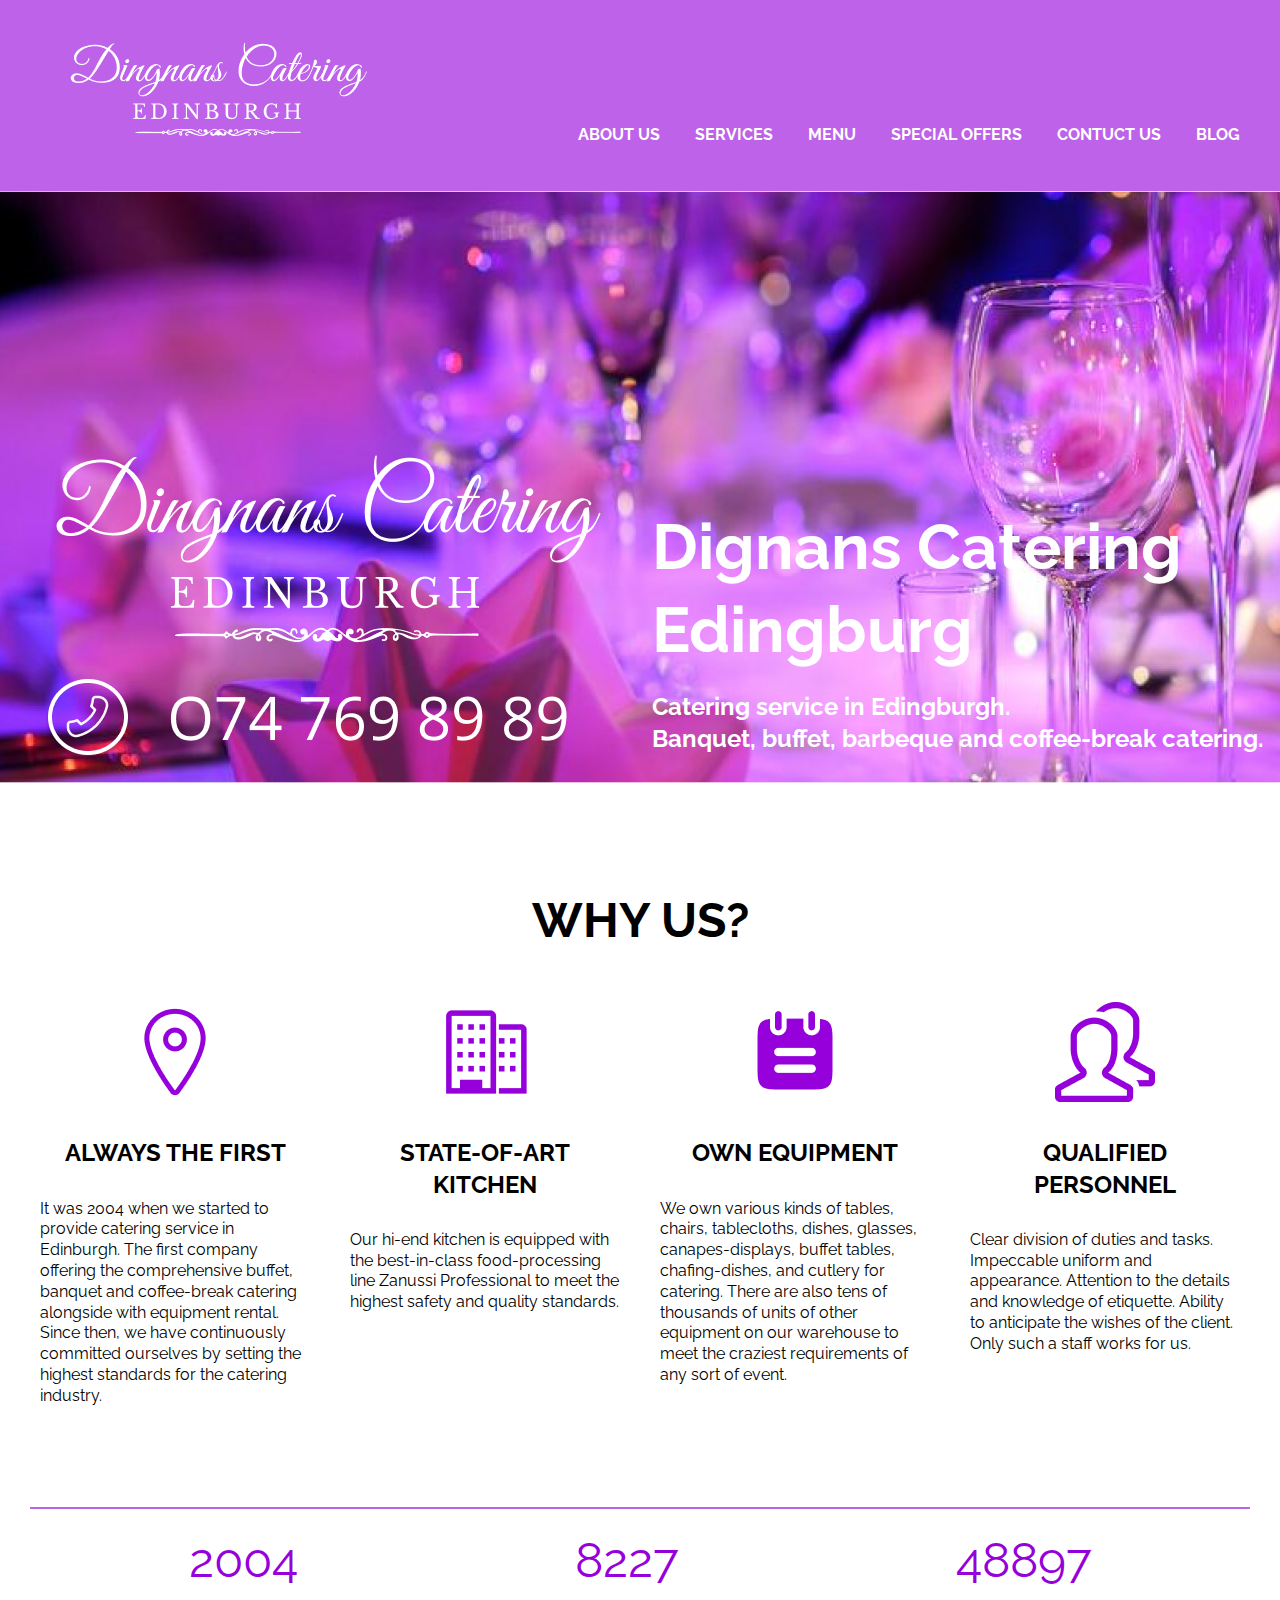
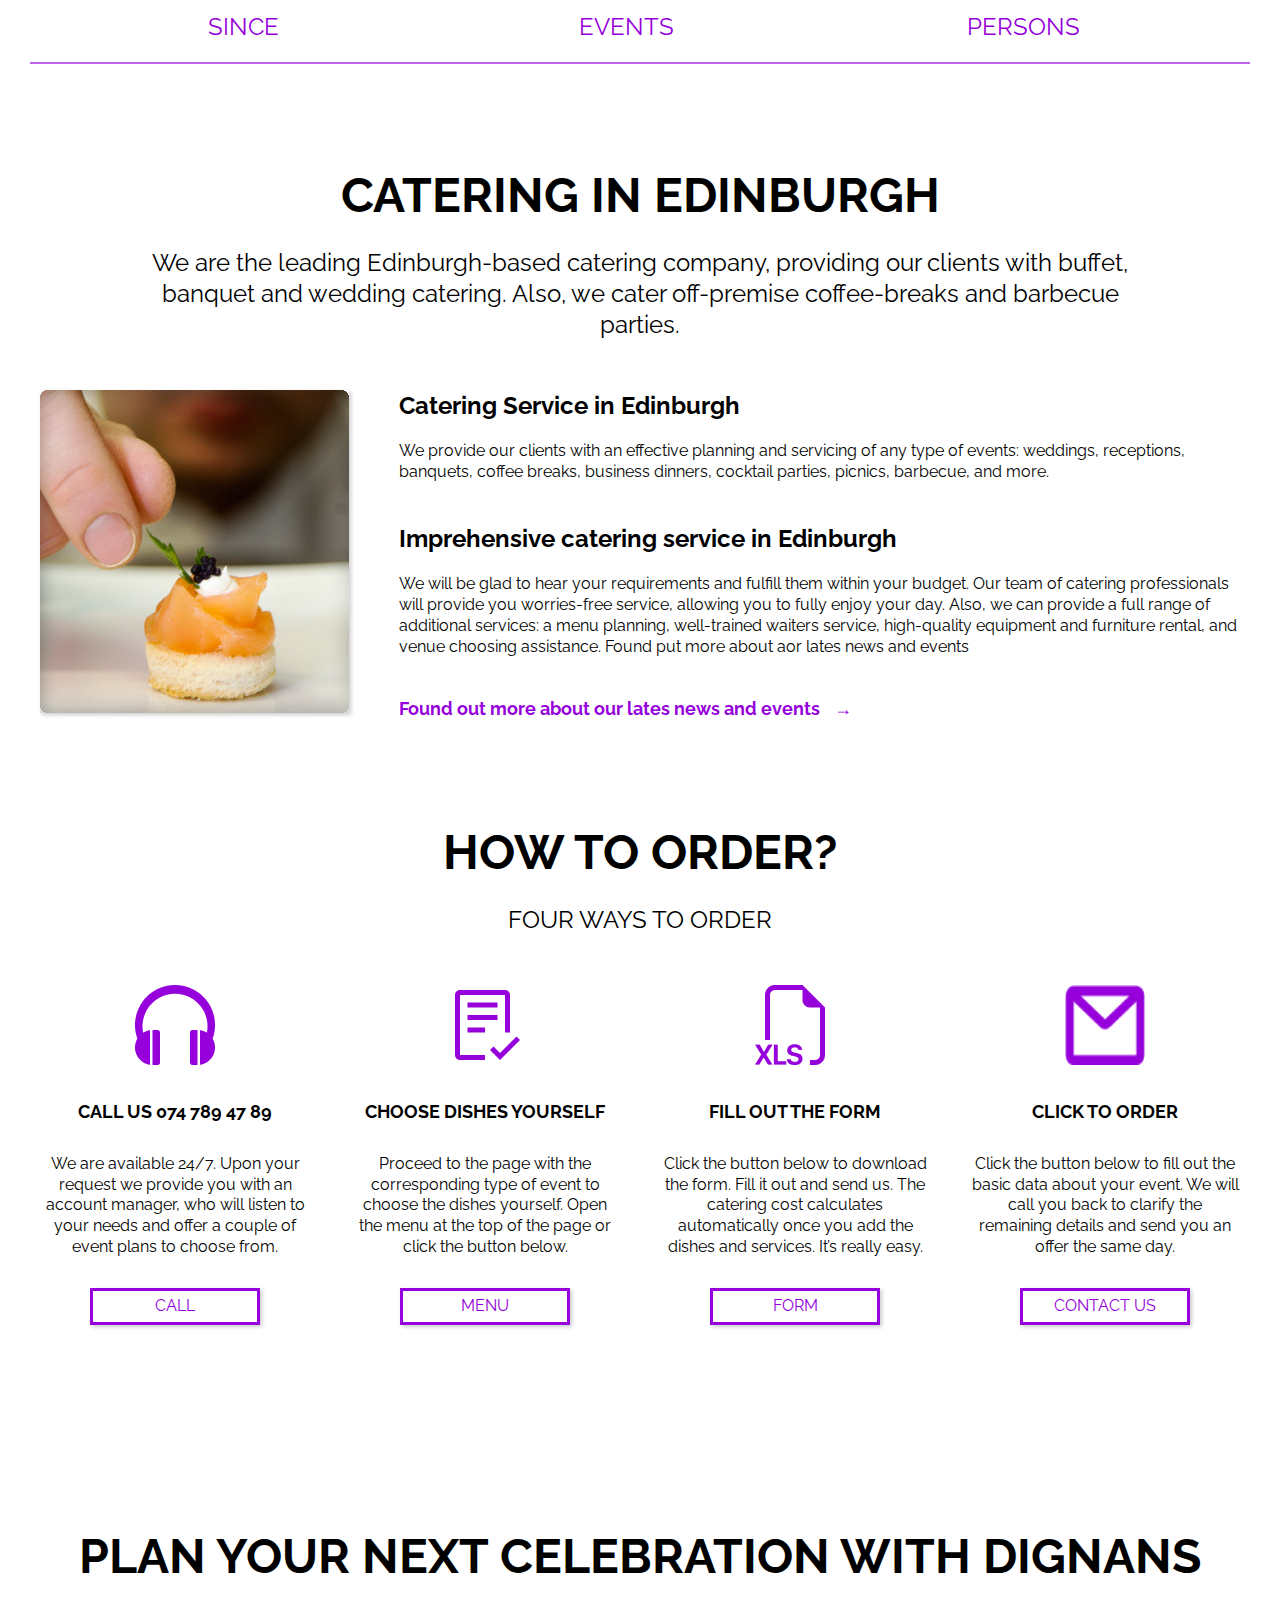
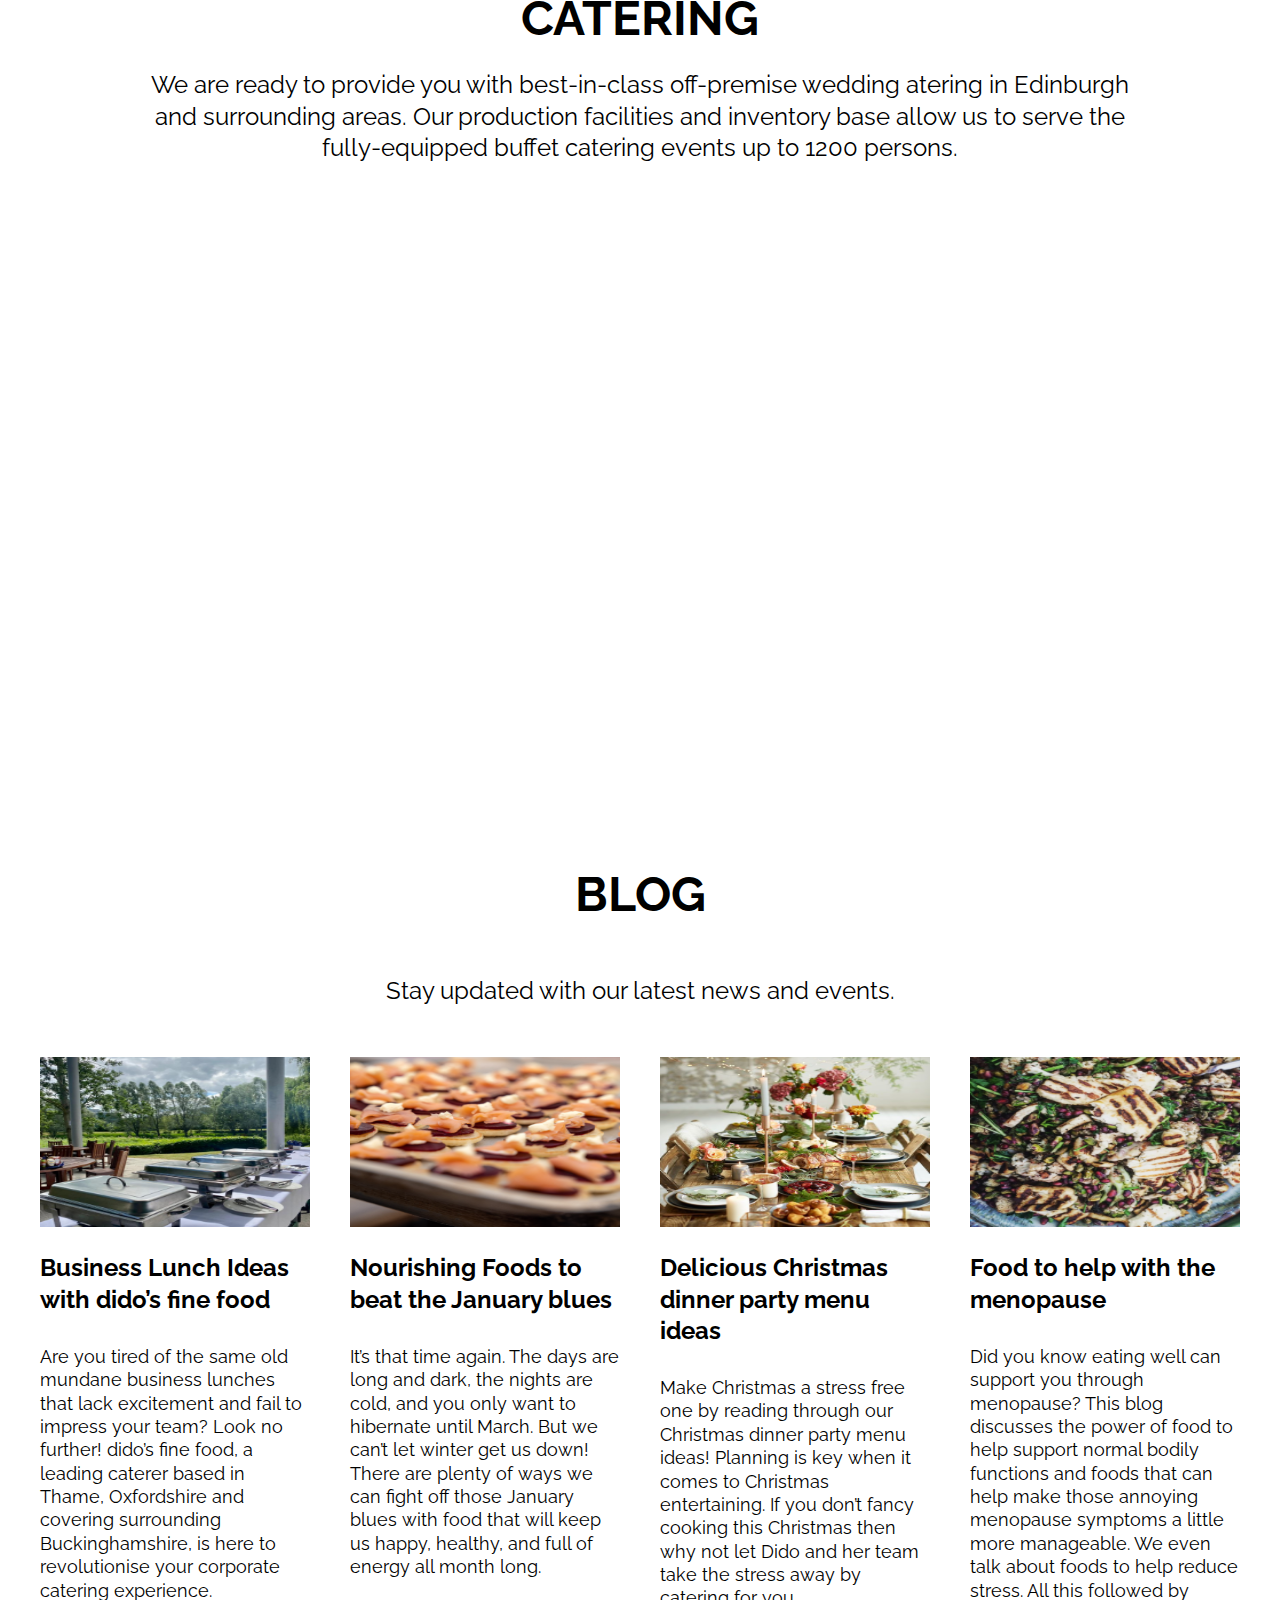
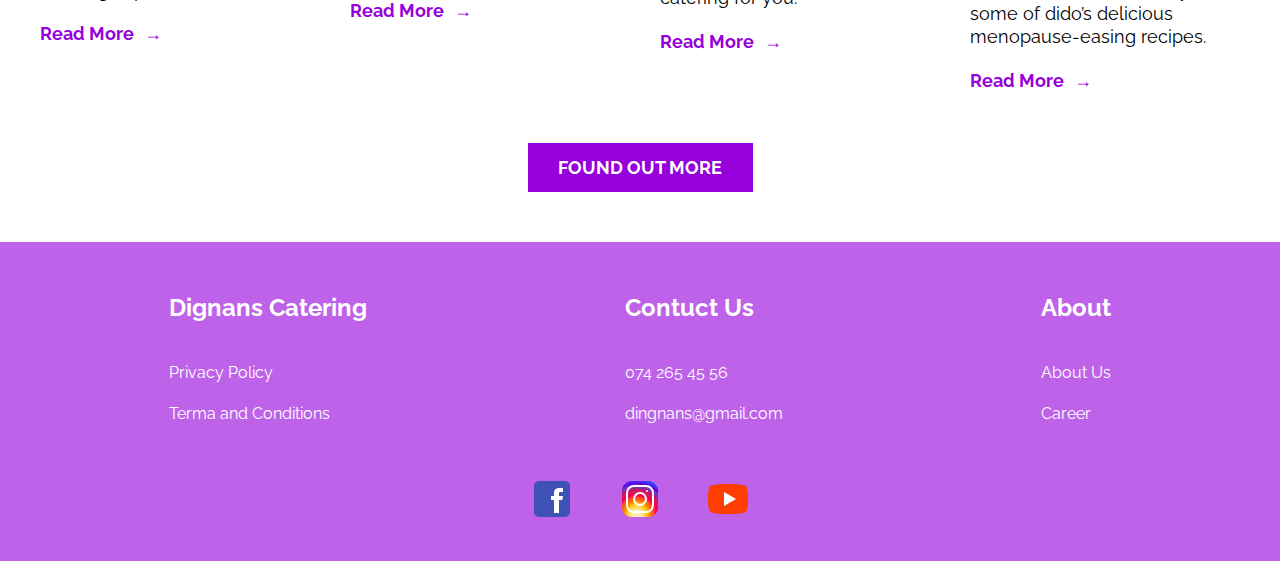
<file: index.html>
<!DOCTYPE html>
<html lang="en">
<head>
    <meta charset="UTF-8">
    <meta name="viewport" content="width=device-width, initial-scale=1.0">
    <title>Document</title>
    <link rel="stylesheet" href="style.css">
    <link href="https://fonts.googleapis.com/css2?family=Raleway:wght@300&amp;display=swap" rel="stylesheet">
</head>
<body>
    <div class="wrapper">
        <header class="header ">
            <div class="container">
                <div class="header__inner">
                 <a class="logo" href="index.html"><img src="images/logoHeader.png" alt="Logo Image Dangans Catering Edingburgh" class="logo-img">
                 </a>
                  <nav class="main-menu">
                    <button class="menu__btn" id="menu-toggle" class="menu-toggle">
                      <span></span>
                      <span></span>
                      <span></span>
                    </button>
                    <ul class="menu__list">
                        <li class="menu__list-item"><a class="menu__list-link" href="aboutUs.html">About Us</a>

                        </li>
                        <li class="menu__list-item"><a class="menu__list-link" href="services.html">Services</a>
                        </li>
                        <li class="menu__list-item"><a class="menu__list-link" href="menu.html">Menu</a>
                        </li>
                        <li class="menu__list-item"><a class="menu__list-link" href="specialOffers.html">Special Offers</a>
                        </li>
                        <li class="menu__list-item"><a class="menu__list-link" href="contactUs.html">Contuct Us</a>
                        </li>
                        <li class="menu__list-item"><a class="menu__list-link" href="blog.html">Blog</a>
                        </li>
                    </ul>
                  </nav>
                </div>
            </div>
        </header>

        <main>
            <section class="top">
                <div class="top-header-content">
                    <div class="top-header-items-all">
                    <div class="top-header-img">
                    <img src="images/Header-img.png" alt="Table with glasses in pinck colors">
                    </div>
                    <div class="top-header-items">
                        
                    <h1 class="title">
                        Dignans Catering Edingburg
                    </h1>
                    
                    <p class="top-paragraph">Catering service in Edingburgh.</p>
                    <p class="top-paragraph">Banquet, buffet, barbeque and coffee-break catering.</p>
                  </div>
                </div>
                
                </div>
            
            </section>
            <img src="images/Dangans-Catering-Edingburgh 1.png" alt="Logo Image Dangans Catering Edingburgh" class="mw-100">

            <section class="why-rent">
                <div class="container">
                    <h2 class="section-title">
                        WHY US?
                    </h2>
                    <ul class="why-rent__list">
                        <li class="why-rent__item">
                            <img class="why-rent__item-img" src="images/location-icon.png" alt="Navigation Icon">
                            <h3 class="why-rent__item-title">ALWAYS THE FIRST</h3>
                            <p class="why-rent__item-text">It was 2004 when we started to provide catering service in Edinburgh. The first company offering the comprehensive
                            buffet, banquet and coffee-break catering alongside with equipment rental. Since then, we have continuously committed
                            ourselves by setting the highest standards for the catering industry.</p>
                        </li>
                        <li class="why-rent__item">
                            <img class="why-rent__item-img" src="images/building-icon.png" alt="Building Icon">
                            <h3 class="why-rent__item-title">STATE-OF-ART KITCHEN</h3>
                            <p class="why-rent__item-text">Our hi-end kitchen is equipped with the best-in-class food-processing line Zanussi Professional to meet the highest
                            safety and quality standards.</p>
                        </li>
                        <li class="why-rent__item">
                            <img class="why-rent__item-img" src="images/desk-icon.png" alt="Desk Icon">
                            <h3 class="why-rent__item-title">OWN EQUIPMENT</h3>
                            <p class="why-rent__item-text">We own various kinds of tables, chairs, tablecloths, dishes, glasses, canapes-displays, buffet tables, chafing-dishes,
                            and cutlery for catering. There are also tens of thousands of units of other equipment on our warehouse to meet the
                            craziest requirements of any sort of event.
                            </p>
                        </li>
                        <li class="why-rent__item">
                            <img class="why-rent__item-img" src="images/people-icon.png" alt="Two people Icon">
                            <h3 class="why-rent__item-title">QUALIFIED PERSONNEL</h3>
                            <p class="why-rent__item-text">Clear division of duties and tasks. Impeccable uniform and appearance. Attention to the details and knowledge of
                            etiquette. Ability to anticipate the wishes of the client. Only such a staff works for us.</p>
                        </li>
                    </ul>
                </div>
            </section>

            <section class="statistic">
                <div class="container statistic__container">
                <ul class="statistic__list">
                    <li class="statistic__list-item">
                        <p class="statistic__list-number">2004</p>
                        <p class="statistic__list-text">SINCE</p>
                    </li>
                    <li class="statistic__list-item">
                        <p class="statistic__list-number">8227</p>
                        <p class="statistic__list-text">EVENTS</p>
                    </li>
                    <li class="statistic__list-item">
                        <p class="statistic__list-number">48897</p>
                        <p class="statistic__list-text">PERSONS</p>
                    </li>
                </ul>
                </div>

            </section>

            <section class="catering-in">
                <div class="container">
                    <h2 class="section-title section-title__catering-in">
                        CATERING IN EDINBURGH

                    </h2>

                <P class="catering-in__subheading">
                    We are the leading Edinburgh-based catering company, providing our clients with buffet, banquet and wedding catering. Also, we cater off-premise coffee-breaks and barbecue parties.
                </P>
                <div class="catering-in__content">
                    <div>
                    <img src="images/catering-in__img.png" alt="" class="catering-in__img">
                     </div>
                    <div class="catering-in__item">
                        <h3 class="catering-in__title">Catering Service in Edinburgh</h3>
                        <P class="catering-in__text">
                            We provide our clients with an effective planning and servicing of any type of events: weddings, receptions, banquets, coffee breaks, business dinners, cocktail parties, picnics, barbecue, and more.
                        </P>
                        <h3 class="catering-in__title">Imprehensive catering service in Edinburgh</h3>
                        <P class="catering-in__text">
                            We will be glad to hear your requirements and fulfill them within your budget. Our team of catering professionals will provide you worries-free service, allowing you to fully enjoy your day.
                            Also, we can provide a full range of additional services: a menu planning, well-trained waiters service, high-quality equipment and furniture rental, and venue choosing assistance.
                            Found put more about aor lates news and events 
                        </P>
                        <a href="#blog" class="blog__item-link"> Found out more about our lates news and events <span class="arrow">&#8594;</span></a>
                    </div>
                </div>

                </div>
                </section>

                <section class="how-to">
                    <div class="container">
                        <h2 class="section-title section-title__how-to">
                            HOW TO ORDER?

                        </h2>
                        <p class="how-to__subheading">FOUR WAYS TO ORDER</p>
                        <ul class="how-to__list">
                            <li class="how-to__item">
                                <img src="images/how-to__itm-img1.png" alt="Headphone Icon" class="how-to__itm-img">
                                <h3 class="how-to__item-title">
                                    CALL US  074 789 47 89
                                </h3>
                                <p class="how-to__item-text">
                                    We are available 24/7. Upon your request we provide you with an account manager, who will listen to your needs and offer a couple of event plans to choose from.
                                </p>
                                <a href="" class="how-to__item-link">CALL</a>
                                
                            </li>
                            <li class="how-to__item">
                                <img src="images/how-to__itm-img2.png" alt="" class="how-to__itm-img">
                                <h3 class="how-to__item-title">
                                    CHOOSE DISHES YOURSELF
                                </h3>
                                <p class="how-to__item-text">
                                    Proceed to the page with the corresponding type of event to choose the dishes yourself. Open the menu at the top of the page or click the button below.
                                </p>
                                <a href="menu.html" class="how-to__item-link">MENU</a>
                                
                            </li>
                            <li class="how-to__item">
                                <img src="images/how-to__itm-img3.png" alt="Form Icon" class="how-to__itm-img">
                                <h3 class="how-to__item-title">
                                    FILL OUT THE FORM
                                </h3>
                                <p class="how-to__item-text">
                                    Click the button below to download the form. Fill it out and send us. The catering cost calculates automatically once you add the dishes and services. It’s really easy.
                                </p>
                                <a href="contactUs.html" class="how-to__item-link">FORM</a>
                                
                            </li>
                            <li class="how-to__item">
                                <img src="images/how-to__itm-img4.png" alt="Envelpe Icon" class="how-to__itm-img" width="80" height="80">
                                <h3 class="how-to__item-title">
                                    CLICK TO ORDER
                                </h3>
                                <p class="how-to__item-text">
                                    Click the button below to fill out the basic data about your event. We will call you back to clarify the remaining details and send you an offer the same day.
                                </p>
                                <a href="contactUs.html" class="how-to__item-link">CONTACT US</a> 
                            </li>
                        </ul>
                        
                    </div>
                </section>
                <section class="video">
                    <div class="container">
                        <h2 class="section-title video__title">
                            Plan Your Next Celebration With Dignans Catering 
                        </h2>
                        <p class="video__text">
                            We are ready to provide you with best-in-class off-premise wedding atering in Edinburgh and surrounding areas. Our production facilities and
                            inventory base allow us to serve the fully-equipped buffet catering events up to 1200 persons.
                        </p>
                        <iframe class="video__content" width="1000" height="500" src="https://www.youtube.com/embed/WgURdGcEFBI?si=QUMUpGegwhqjIKh8"
                            title="YouTube video player" frameborder="0"
                            allow="accelerometer; autoplay; clipboard-write; encrypted-media; gyroscope; picture-in-picture; web-share"
                            referrerpolicy="strict-origin-when-cross-origin" allowfullscreen></iframe>
                        
                    </div>
                </section>

                <section class="section-page">
                    <div class="container">
                        <h2 class="section-title blog-title" id="blog">
                             BLOG
                        </h2>
                        <p class="blog__text">Stay updated with our latest news and events.</p>
                        <ul class="blog__list">
                            <li class="blog__item">
                                <img class="blog__item-img hover-shadow" src="images/Private-Chef 1.png" alt="Table with catering equipment">
                                <h3 class="blog__item-title">Business Lunch Ideas with dido’s fine food</h3>
                                <p class="blog__item-text">
                                    Are you tired of the same old mundane business lunches that lack excitement and fail to impress your team? Look no
                                    further! dido’s fine food, a leading caterer based in Thame, Oxfordshire and covering surrounding Buckinghamshire, is
                                    here to revolutionise your corporate catering experience.
                                    
                                </p>
                                <a href="" class="blog__item-link">Read More<span class="arrow">&#8594;</span></a>
                            </li>
                            <li class="blog__item">
                                <img class="blog__item-img hover-shadow" src="images/Unknown-10 1.png" alt="Canape with bitrut and salmn">
                                <h3 class="blog__item-title">Nourishing Foods to beat the January blues</h3>
                                <p class="blog__item-text">
                                    It’s that time again. The days are long and dark, the nights are cold, and you only want to hibernate until March. But
                                    we can’t let winter get us down! There are plenty of ways we can fight off those January blues with food that will keep
                                    us happy, healthy, and full of energy all month long.
                                </p>
                                <a href="" class="blog__item-link">Read More<span class="arrow">&#8594;</span></a>
                                
                            </li>
                            <li class="blog__item">
                                <img class="blog__item-img hover-shadow" src="images/christmas-party-table-christmas-parties 1.png" alt="Served table">
                                <h3 class="blog__item-title">Delicious Christmas dinner party menu ideas</h3>
                                <p class="blog__item-text">
                                    Make Christmas a stress free one by reading through our Christmas dinner party menu ideas! Planning is key when it comes
                                    to Christmas entertaining. If you don’t fancy cooking this Christmas then why not let Dido and her team take the stress
                                    away by catering for you.
                                </p>
                                <a href="" class="blog__item-link">Read More<span class="arrow">&#8594;</span></a>
                                
                
                            </li>
                            <li class="blog-title">
                                <img class="blog__item-img hover-shadow" src="images/IMG_0136-1857x1333 1.png" alt="Vegitarian food">
                                <h3 class="blog__item-title">Food to help with the menopause</h3>
                                <p class="blog__item-text">
                                    Did you know eating well can support you through menopause? This blog discusses the power of food to help support normal
                                    bodily functions and foods that can help make those annoying menopause symptoms a little more manageable. We even talk
                                    about foods to help reduce stress. All this followed by some of dido’s delicious menopause-easing recipes.
                                </p>
                                <a href="" class="blog__item-link">Read More<span class="arrow">&#8594;</span></a>
                            </li>
                            
                        </ul>
                        
                    
                    <a href="blog.html" class="blog__link show-more">Found out more</a>
                
                
                </section>

        </main>


        <footer class="footer">
            <div class="container">
              <nav class="footer__menu">
                <ul class="footer__menu-list">
                    <li class="footer__menu-item"><p class="footer__menu-title">Dignans Catering</p></li>
                    <li class="footer__menu-item"><a href="#" class="footer__menu-link">Privacy Policy</a></li>
                    <li class="footer__menu-item"><a href="#" class="footer__menu-link">Terma and Conditions</a></li>
            
                </ul>
                <ul class="footer__menu-list">
                    <li class="footer__menu-item"><p class="footer__menu-title">Contuct Us</p></li>
                    <li class="footer__menu-item"><a href="#" class="footer__menu-link">074 265 45 56</a></li>
                    <li class="footer__menu-item"><a href="#" class="footer__menu-link">dingnans@gmail.com</a></li>
                    
                </ul>
                <ul class="footer__menu-list">
                    <li class="footer__menu-item"><p class="footer__menu-title">About</p></li>
                    <li class="footer__menu-item"><a href="aboutUs.html" class="footer__menu-link">About Us</a></li>
                    <li class="footer__menu-item"><a href="#" class="footer__menu-link">Career</a></li>
                </ul>
             </nav>
             <ul class="social">
                <li class="social__item">
                    <a href="https://en-gb.facebook.com/" class="social__item-link">
                        <img social__item-img src="images/icons8-facebook (2).svg" alt="Facebbok icon">
                    </a>
                </li>
                <li class="social__item">
                    <a href="https://www.instagram.com/" class="social__item-link">
                        <img social__item-img src="images/icons8-instagram (1).svg" alt="Instagram Icon">
                    </a>
                </li>
            
                <li class="social__item">
                    <a href="https://www.youtube.com/" class="social__item-link">
                        <img social__item-img src="images/icons8-youtube (1).svg" alt="YouTube Icon">
                    </a>
                </li>
             </ul>
             
        </footer>
        

</body>
</html>
</file>
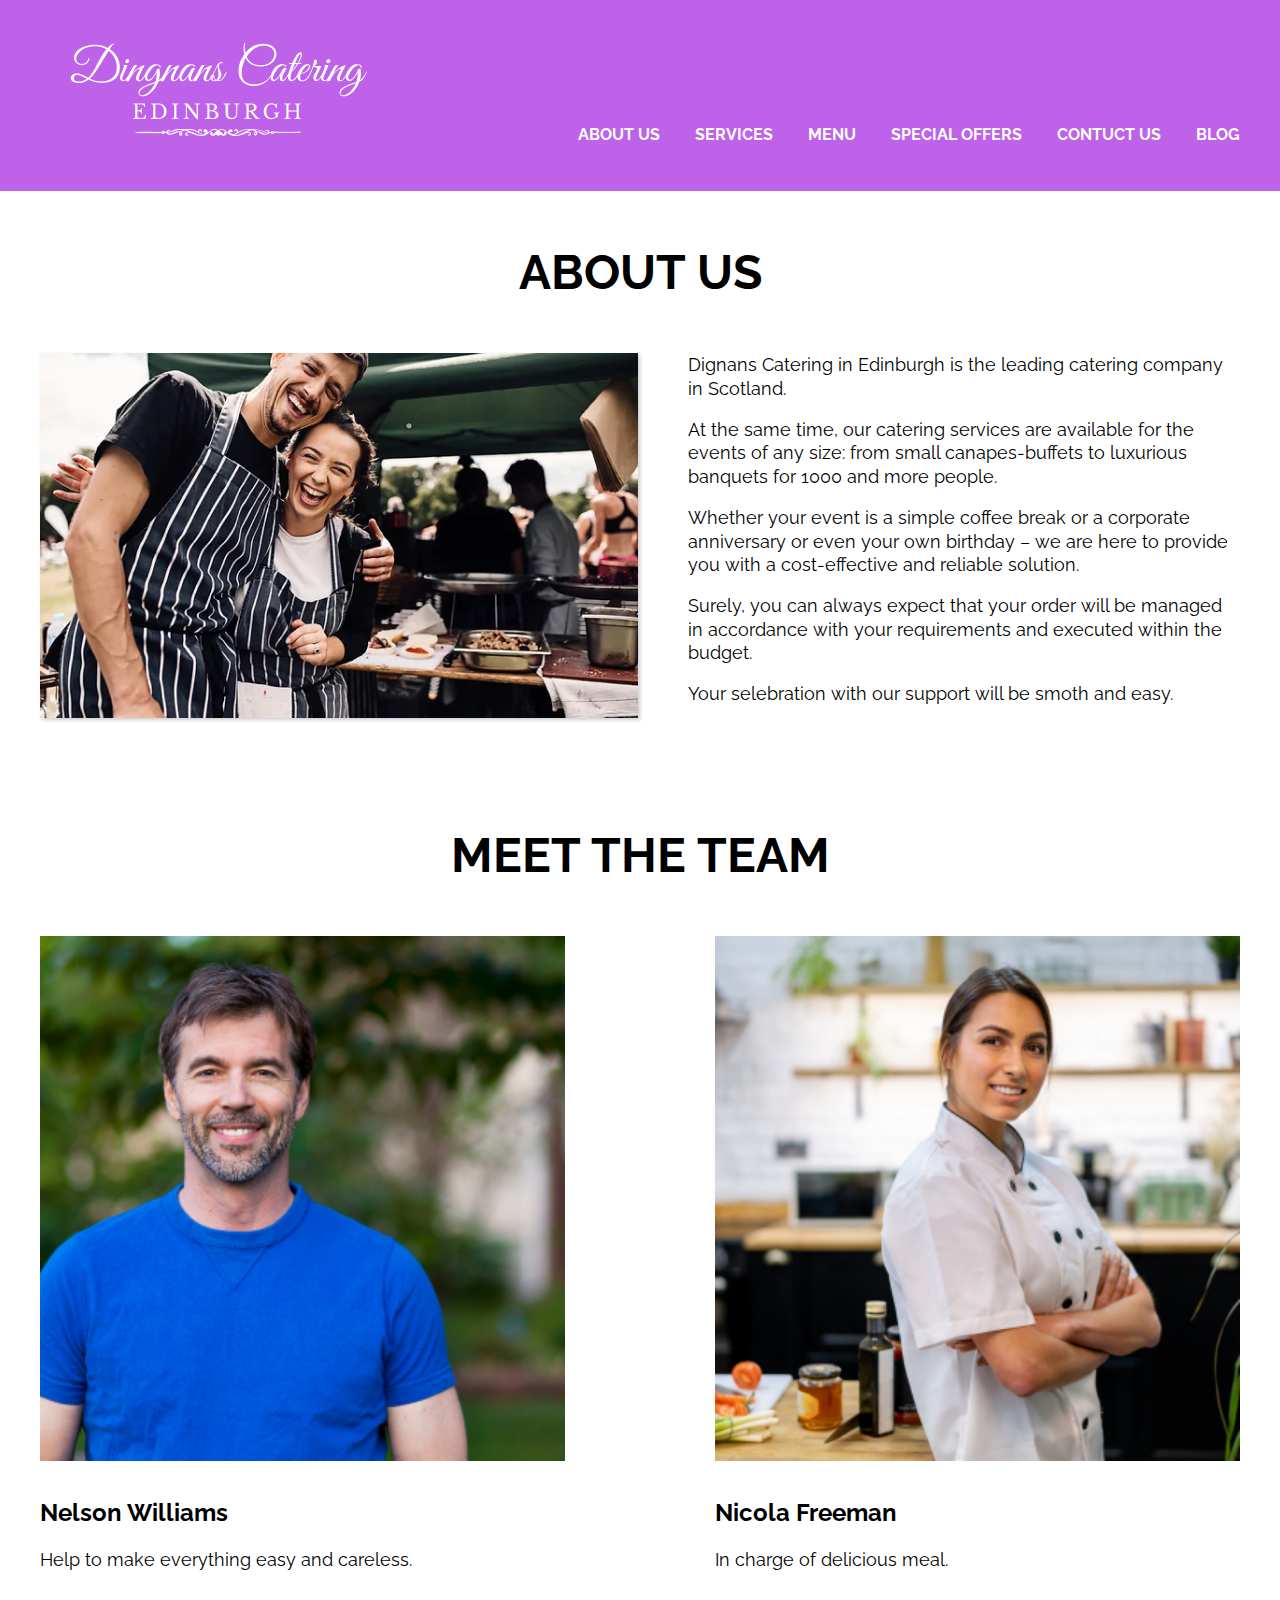
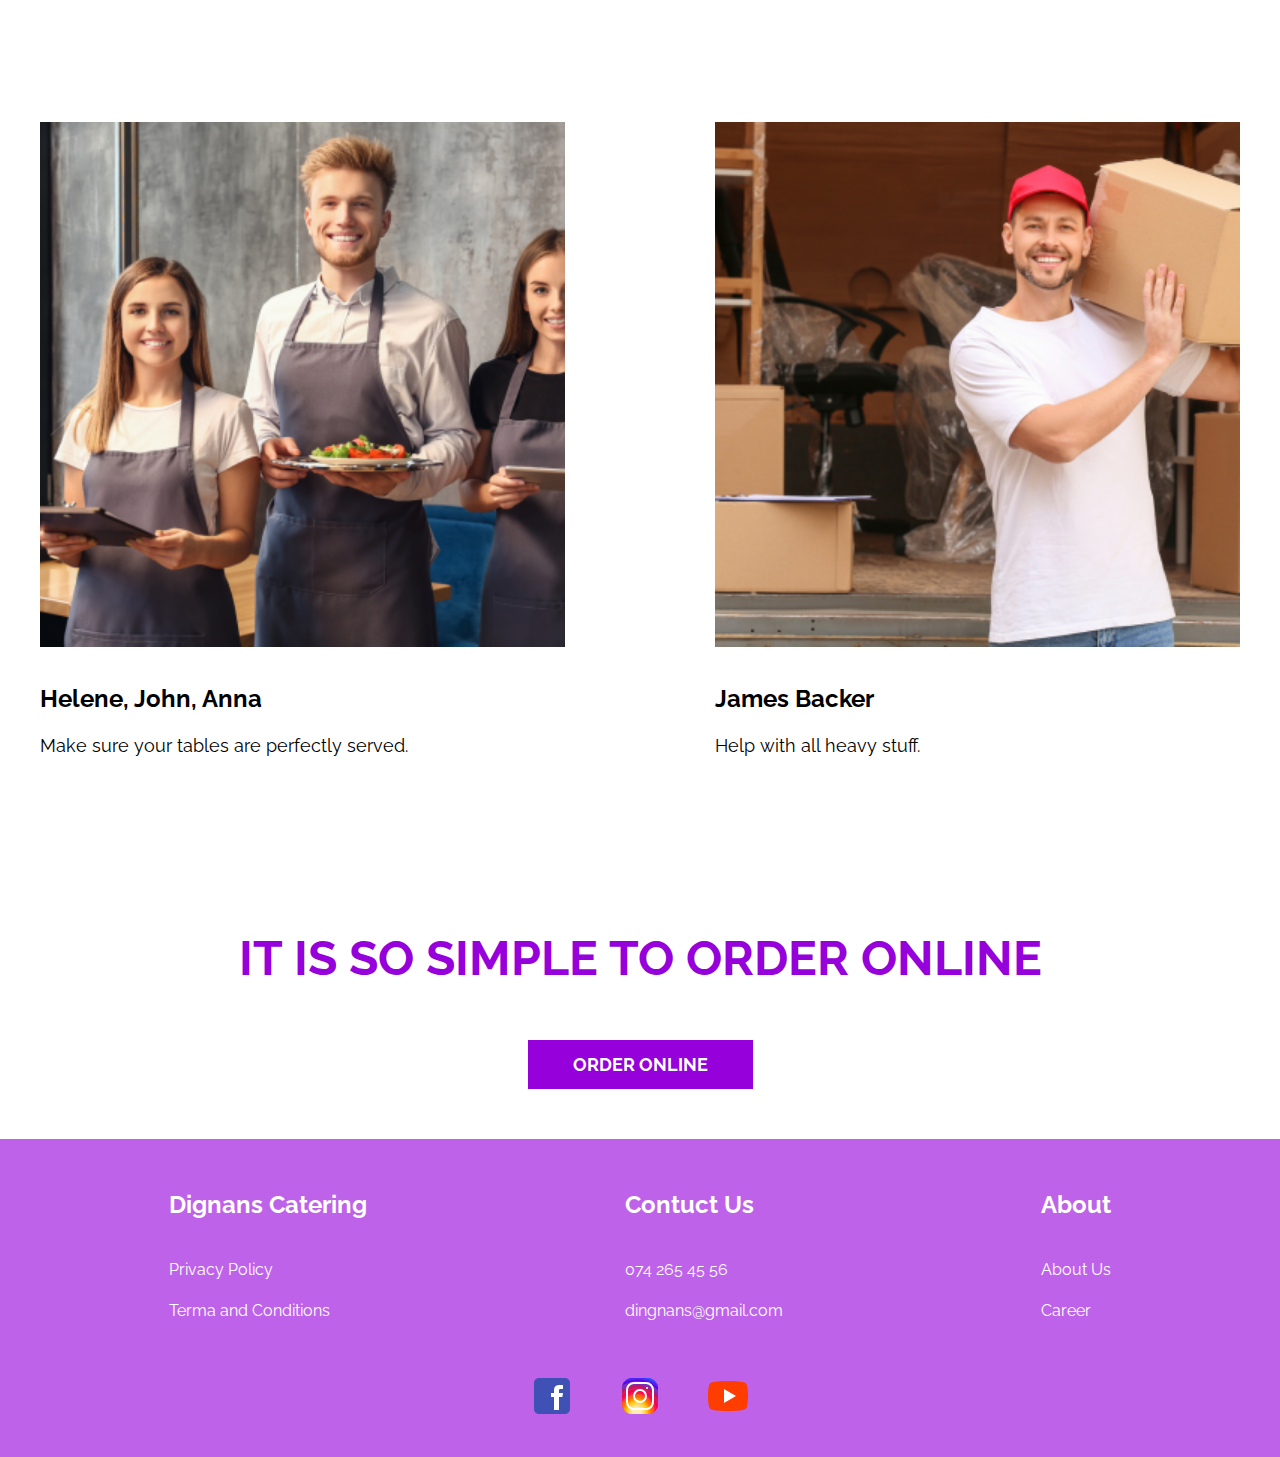
<file: aboutUs.html>
<!DOCTYPE html>
<html lang="en">

<head>
    <meta charset="UTF-8">
    <meta name="viewport" content="width=device-width, initial-scale=1.0">
    <title>Document</title>
    <link rel="stylesheet" href="style.css">
    <link rel="stylesheet" href="aboutUs.css">
    <link href="https://fonts.googleapis.com/css2?family=Raleway:wght@300&amp;display=swap" rel="stylesheet">
</head>

<body>
    <div class="wrapper">
        <header class="header ">
            <div class="container">
                <div class="header__inner">
                    <a class="logo" href="index.html"><img src="images/logoHeader.png" alt="">
                    </a>
                    <nav class="main-menu">
                        <button class="menu__btn">
                            <span></span>
                            <span></span>
                            <span></span>
                        </button>
                        <ul class="menu__list">
                            <li class="menu__list-item"><a class="menu__list-link" href="aboutUs.html">About Us</a>

                            </li>
                            <li class="menu__list-item"><a class="menu__list-link" href="services.html">Services</a>
                            </li>
                            <li class="menu__list-item"><a class="menu__list-link" href="menu.html">Menu</a>
                            </li>
                            <li class="menu__list-item"><a class="menu__list-link" href="specialOffers.html">Special
                                    Offers</a>
                            </li>
                            <li class="menu__list-item"><a class="menu__list-link" href="contactUs.html">Contuct Us</a>
                            </li>
                            <li class="menu__list-item"><a class="menu__list-link" href="blog.html">Blog</a>
                            </li>
                        </ul>
                    </nav>
                </div>
            </div>
        </header>

        <main>
            <section class="section-page">
                <div class="container">
                    <h1 class="section-title section-title-aboutUs" >
                        ABOUT US
                    </h1>
                    <div class="aboutUs__content">
                        <div>
                            <img src="images/abotUs-img1.png" alt="Two people smiling" class="aboutUs__img" >
                        </div>
                        <div class="aboutUs__item">
                
                            <P class="aboutUs__text">
                                Dignans Catering in Edinburgh is the leading catering company in Scotland.
                                </P>
                                <P class="aboutUs__text">
                                At the same time, our catering services are available for the events of any size: from small canapes-buffets to
                                luxurious banquets for 1000 and more people.
                                </P>
                                <P class="aboutUs__text">
                                Whether your event is a simple coffee break or a corporate anniversary or even your own birthday – we are here to
                                provide you with a cost-effective and reliable solution.
                                </P>
                                <P class="aboutUs__text">
                                Surely, you can always expect that your order will be managed in accordance with your requirements and executed within
                                the budget.
                                </P>
                                <P class="aboutUs__text">
                                Your selebration with our support will be smoth and easy.
                            </P>
                            
                        </div>
                    </div>
            
                </div>
            </section>

            <section class="section-page">
                <div class="container">
                    <h2 class="section-title">
                        Meet the team
                    </h2>
                    <ul class="team__list">
                        <li class="team__item">
                            <img class="team__item-img hover-shadow" src="images/aboutUs-img2.png" alt="Member of the team picture">
                            <h3 class="team__item-title">Nelson Williams</h3>
                                <p class="team__item-text">
                                    Help to make everything easy and careless.
                                </p>
                            
                        </li>
                        
                        <li class="team__item">
                            <img class="team__item-img hover-shadow" src="images/aboutUs-img3.png" alt="Member of the team picture">
                            <h3 class="team__item-title">Nicola Freeman</h3>
                                <p class="team__item-text">
                                    In charge of delicious meal.
                                </p>
                        
                        </li>
                        
                        <li class="team__item">
                            <img class="team__item-img hover-shadow" src="images/aboutUs-img4.png" alt="Member of the team picture">
                            <h3 class="team__item-title">Helene, John, Anna</h3>
                                <p class="team__item-text">
                                    Make sure your tables are perfectly served.
                                </p>
                        
                        </li>
                        
                        <li class="team__item">
                            <img class="team__item-img hover-shadow" src="images/aboutUs-img5.png" alt="Member of the team picture">
                            <h3 class="team__item-title">James Backer</h3>
                                <p class="team__item-text">
                                    Help with all heavy stuff.
                                </p>
                        
                        </li>
                    </ul>
                </div>

            </section>

            <section class="section-page">
                <h2 class="section-title section-title-aboutUs_order">
                    IT IS SO SIMPLE TO ORDER ONLINE
                </h2>
                <a href="contactUs.html" class="blog__link show-more">ORDER ONLINE</a>

            </section>

        </main>


        <footer class="footer">
            <div class="container">
                <nav class="footer__menu">
                    <ul class="footer__menu-list">
                        <li class="footer__menu-item">
                            <p class="footer__menu-title">Dignans Catering</p>
                        </li>
                        <li class="footer__menu-item"><a href="#" class="footer__menu-link">Privacy Policy</a></li>
                        <li class="footer__menu-item"><a href="#" class="footer__menu-link">Terma and Conditions</a>
                        </li>

                    </ul>
                    <ul class="footer__menu-list">
                        <li class="footer__menu-item">
                            <p class="footer__menu-title">Contuct Us</p>
                        </li>
                        <li class="footer__menu-item"><a href="#" class="footer__menu-link">074 265 45 56</a></li>
                        <li class="footer__menu-item"><a href="#" class="footer__menu-link">dingnans@gmail.com</a></li>

                    </ul>
                    <ul class="footer__menu-list">
                        <li class="footer__menu-item">
                            <p class="footer__menu-title">About</p>
                        </li>
                        <li class="footer__menu-item"><a href="#" class="footer__menu-link">About Us</a></li>
                        <li class="footer__menu-item"><a href="#" class="footer__menu-link">Career</a></li>
                    </ul>
                </nav>
                <ul class="social">
                    <li class="social__item">
                        <a href="#" class="social__item-link">
                            <img social__item-img src="images/icons8-facebook (2).svg" alt="">
                        </a>
                    </li>
                    <li class="social__item">
                        <a href="#" class="social__item-link">
                            <img social__item-img src="images/icons8-instagram (1).svg" alt="">
                        </a>
                    </li>

                    <li class="social__item">
                        <a href="#" class="social__item-link">
                            <img social__item-img src="images/icons8-youtube (1).svg" alt="">
                        </a>
                    </li>
                </ul>

        </footer>
</body>

</html>
</file>
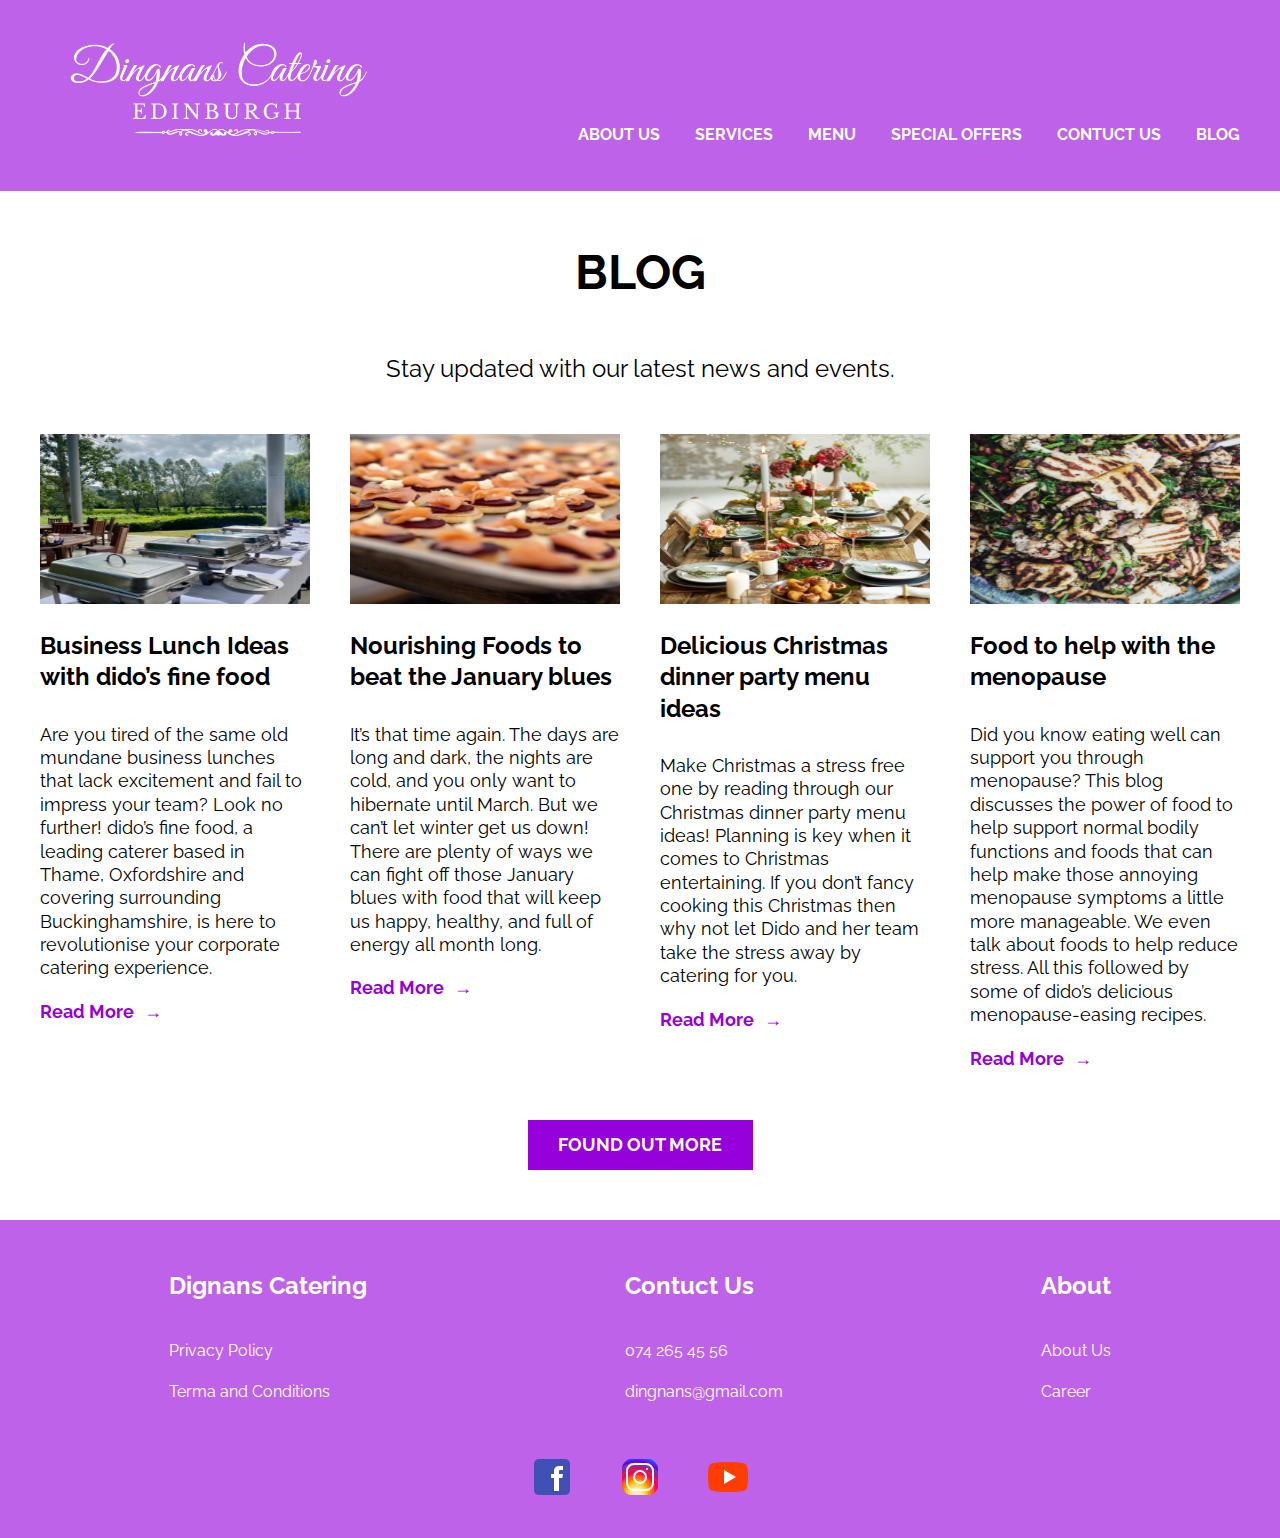
<file: blog.html>
<!DOCTYPE html>
<html lang="en">

<head>
    <meta charset="UTF-8">
    <meta name="viewport" content="width=device-width, initial-scale=1.0">
    <title>Document</title>
    <link rel="stylesheet" href="style.css">
    <link href="https://fonts.googleapis.com/css2?family=Raleway:wght@300&amp;display=swap" rel="stylesheet">
</head>

<body>
    <div class="wrapper">
        <header class="header ">
            <div class="container">
                <div class="header__inner">
                    <a class="logo" href="index.html"><img src="images/logoHeader.png" alt="">
                    </a>
                    <nav class="main-menu">
                        <button class="menu__btn">
                            <span></span>
                            <span></span>
                            <span></span>
                        </button>
                        <ul class="menu__list">
                            <li class="menu__list-item"><a class="menu__list-link" href="aboutUs.html">About Us</a>

                            </li>
                            <li class="menu__list-item"><a class="menu__list-link" href="services.html">Services</a>
                            </li>
                            <li class="menu__list-item"><a class="menu__list-link" href="menu.html">Menu</a>
                            </li>
                            <li class="menu__list-item"><a class="menu__list-link" href="specialOffers.html">Special
                                    Offers</a>
                            </li>
                            <li class="menu__list-item"><a class="menu__list-link" href="contactUs.html">Contuct Us</a>
                            </li>
                            <li class="menu__list-item"><a class="menu__list-link" href="blog.html">Blog</a>
                            </li>
                        </ul>
                    </nav>
                </div>
            </div>
        </header>

        <main>
            <section class="section-page">
                <div class="container">
                    <h1 class="section-title blog-title">
                        BLOG
                    </h1>
                    <p class="blog__text">Stay updated with our latest news and events.</p>
                    <ul class="blog__list">
                        <li class="blog__item">
                            <img class="blog__item-img hover-shadow" src="images/Private-Chef 1.png" alt="">
                            <h3 class="blog__item-title">Business Lunch Ideas with dido’s fine food</h3>
                            <p class="blog__item-text">
                                Are you tired of the same old mundane business lunches that lack excitement and fail to impress your
                                team? Look no
                                further! dido’s fine food, a leading caterer based in Thame, Oxfordshire and covering surrounding
                                Buckinghamshire, is
                                here to revolutionise your corporate catering experience.
            
                            </p>
                            <a href="" class="blog__item-link">Read More<span class="arrow">&#8594;</span></a>
                        </li>
                        <li class="blog__item">
                            <img class="blog__item-img hover-shadow" src="images/Unknown-10 1.png" alt="">
                            <h3 class="blog__item-title">Nourishing Foods to beat the January blues</h3>
                            <p class="blog__item-text">
                                It’s that time again. The days are long and dark, the nights are cold, and you only want to
                                hibernate until March. But
                                we can’t let winter get us down! There are plenty of ways we can fight off those January blues with
                                food that will keep
                                us happy, healthy, and full of energy all month long.
                            </p>
                            <a href="" class="blog__item-link">Read More<span class="arrow">&#8594;</span></a>
            
                        </li>
                        <li class="blog__item">
                            <img class="blog__item-img hover-shadow" src="images/christmas-party-table-christmas-parties 1.png"
                                alt="">
                            <h3 class="blog__item-title">Delicious Christmas dinner party menu ideas</h3>
                            <p class="blog__item-text">
                                Make Christmas a stress free one by reading through our Christmas dinner party menu ideas! Planning
                                is key when it comes
                                to Christmas entertaining. If you don’t fancy cooking this Christmas then why not let Dido and her
                                team take the stress
                                away by catering for you.
                            </p>
                            <a href="" class="blog__item-link">Read More<span class="arrow">&#8594;</span></a>
            
            
                        </li>
                        <li class="blog-title">
                            <img class="blog__item-img hover-shadow" src="images/IMG_0136-1857x1333 1.png" alt="">
                            <h3 class="blog__item-title">Food to help with the menopause</h3>
                            <p class="blog__item-text">
                                Did you know eating well can support you through menopause? This blog discusses the power of food to
                                help support normal
                                bodily functions and foods that can help make those annoying menopause symptoms a little more
                                manageable. We even talk
                                about foods to help reduce stress. All this followed by some of dido’s delicious menopause-easing
                                recipes.
                            </p>
                            <a href="" class="blog__item-link">Read More<span class="arrow">&#8594;</span></a>
                        </li>
            
                    </ul>
            
            
                    <a href="blog.html" class="blog__link show-more">Found out more</a>
            
            
            </section>
                        
            

        </main>


        <footer class="footer">
            <div class="container">
                <nav class="footer__menu">
                    <ul class="footer__menu-list">
                        <li class="footer__menu-item">
                            <p class="footer__menu-title">Dignans Catering</p>
                        </li>
                        <li class="footer__menu-item"><a href="#" class="footer__menu-link">Privacy Policy</a></li>
                        <li class="footer__menu-item"><a href="#" class="footer__menu-link">Terma and Conditions</a>
                        </li>

                    </ul>
                    <ul class="footer__menu-list">
                        <li class="footer__menu-item">
                            <p class="footer__menu-title">Contuct Us</p>
                        </li>
                        <li class="footer__menu-item"><a href="#" class="footer__menu-link">074 265 45 56</a></li>
                        <li class="footer__menu-item"><a href="#" class="footer__menu-link">dingnans@gmail.com</a></li>

                    </ul>
                    <ul class="footer__menu-list">
                        <li class="footer__menu-item">
                            <p class="footer__menu-title">About</p>
                        </li>
                        <li class="footer__menu-item"><a href="#" class="footer__menu-link">About Us</a></li>
                        <li class="footer__menu-item"><a href="#" class="footer__menu-link">Career</a></li>
                    </ul>
                </nav>
                <ul class="social">
                    <li class="social__item">
                        <a href="#" class="social__item-link">
                            <img social__item-img src="images/icons8-facebook (2).svg" alt="">
                        </a>
                    </li>
                    <li class="social__item">
                        <a href="#" class="social__item-link">
                            <img social__item-img src="images/icons8-instagram (1).svg" alt="">
                        </a>
                    </li>

                    <li class="social__item">
                        <a href="#" class="social__item-link">
                            <img social__item-img src="images/icons8-youtube (1).svg" alt="">
                        </a>
                    </li>
                </ul>

        </footer>
</body>

</html>
</file>
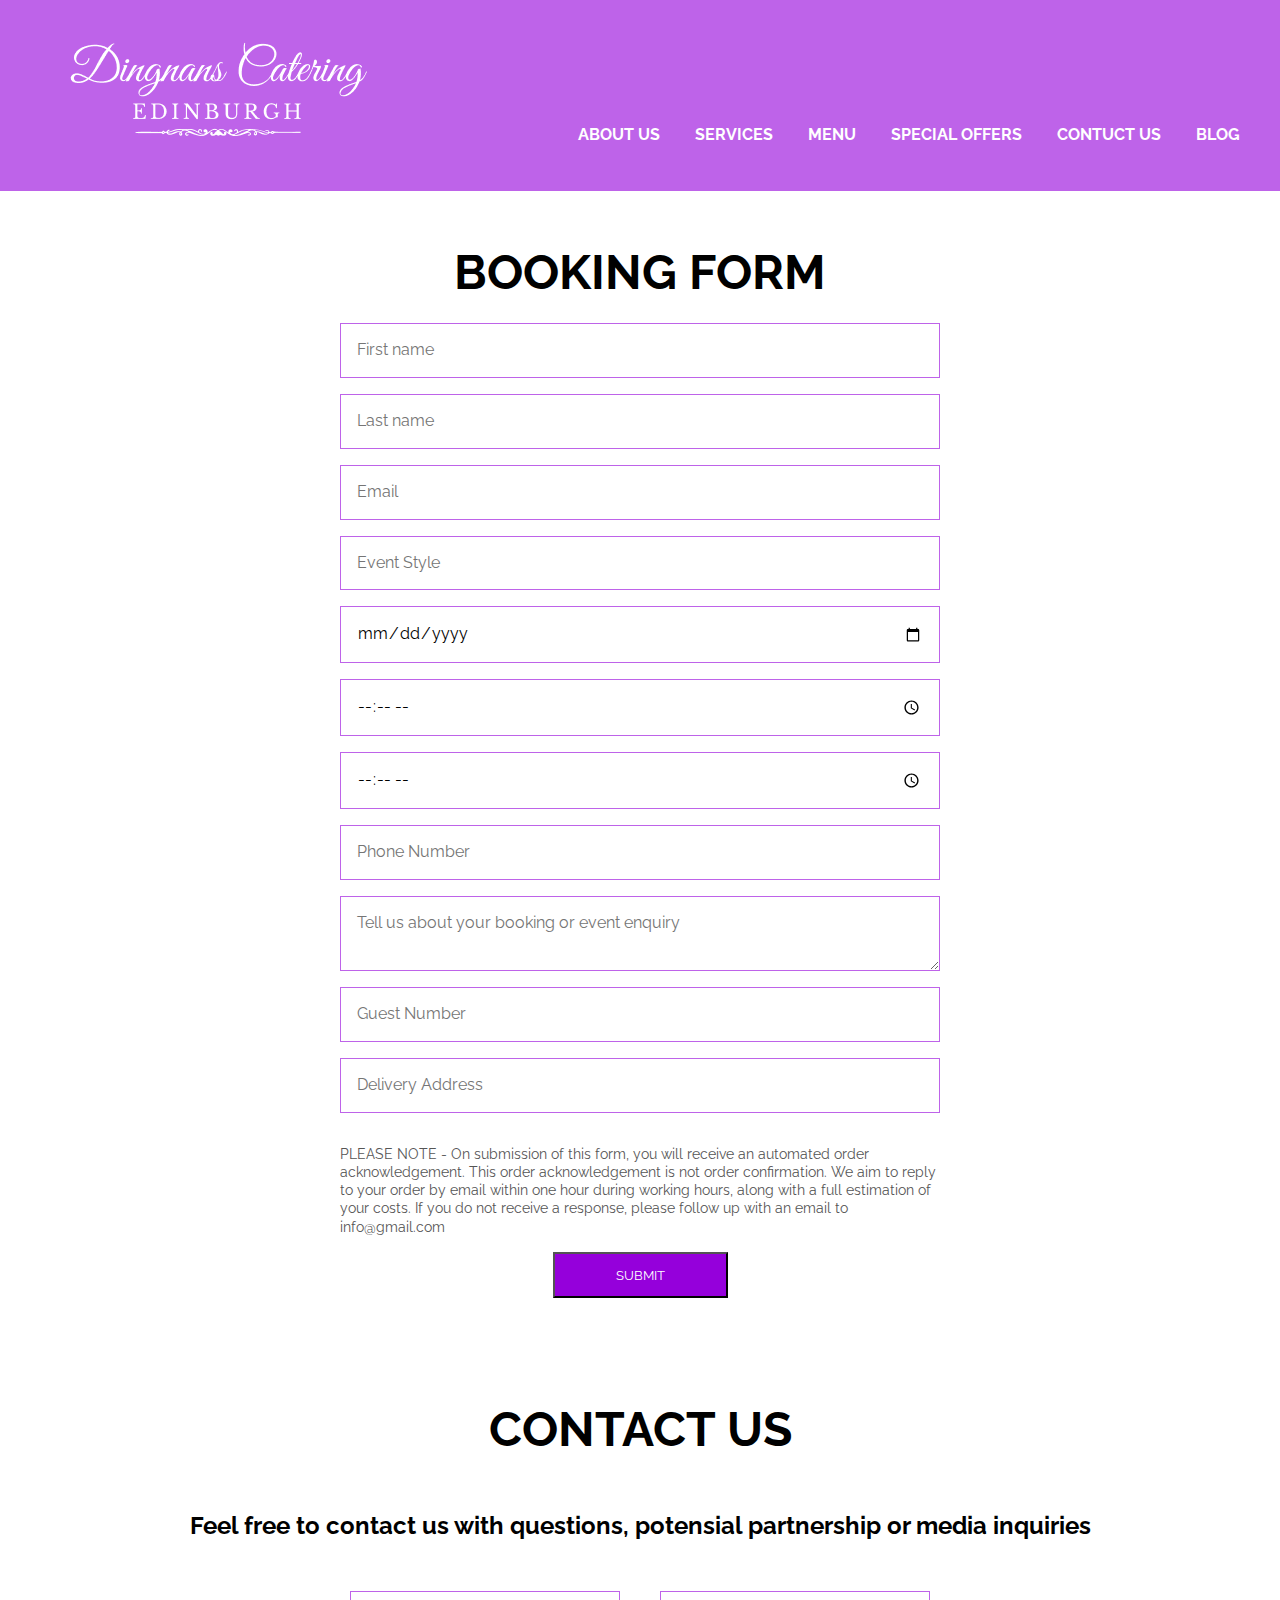
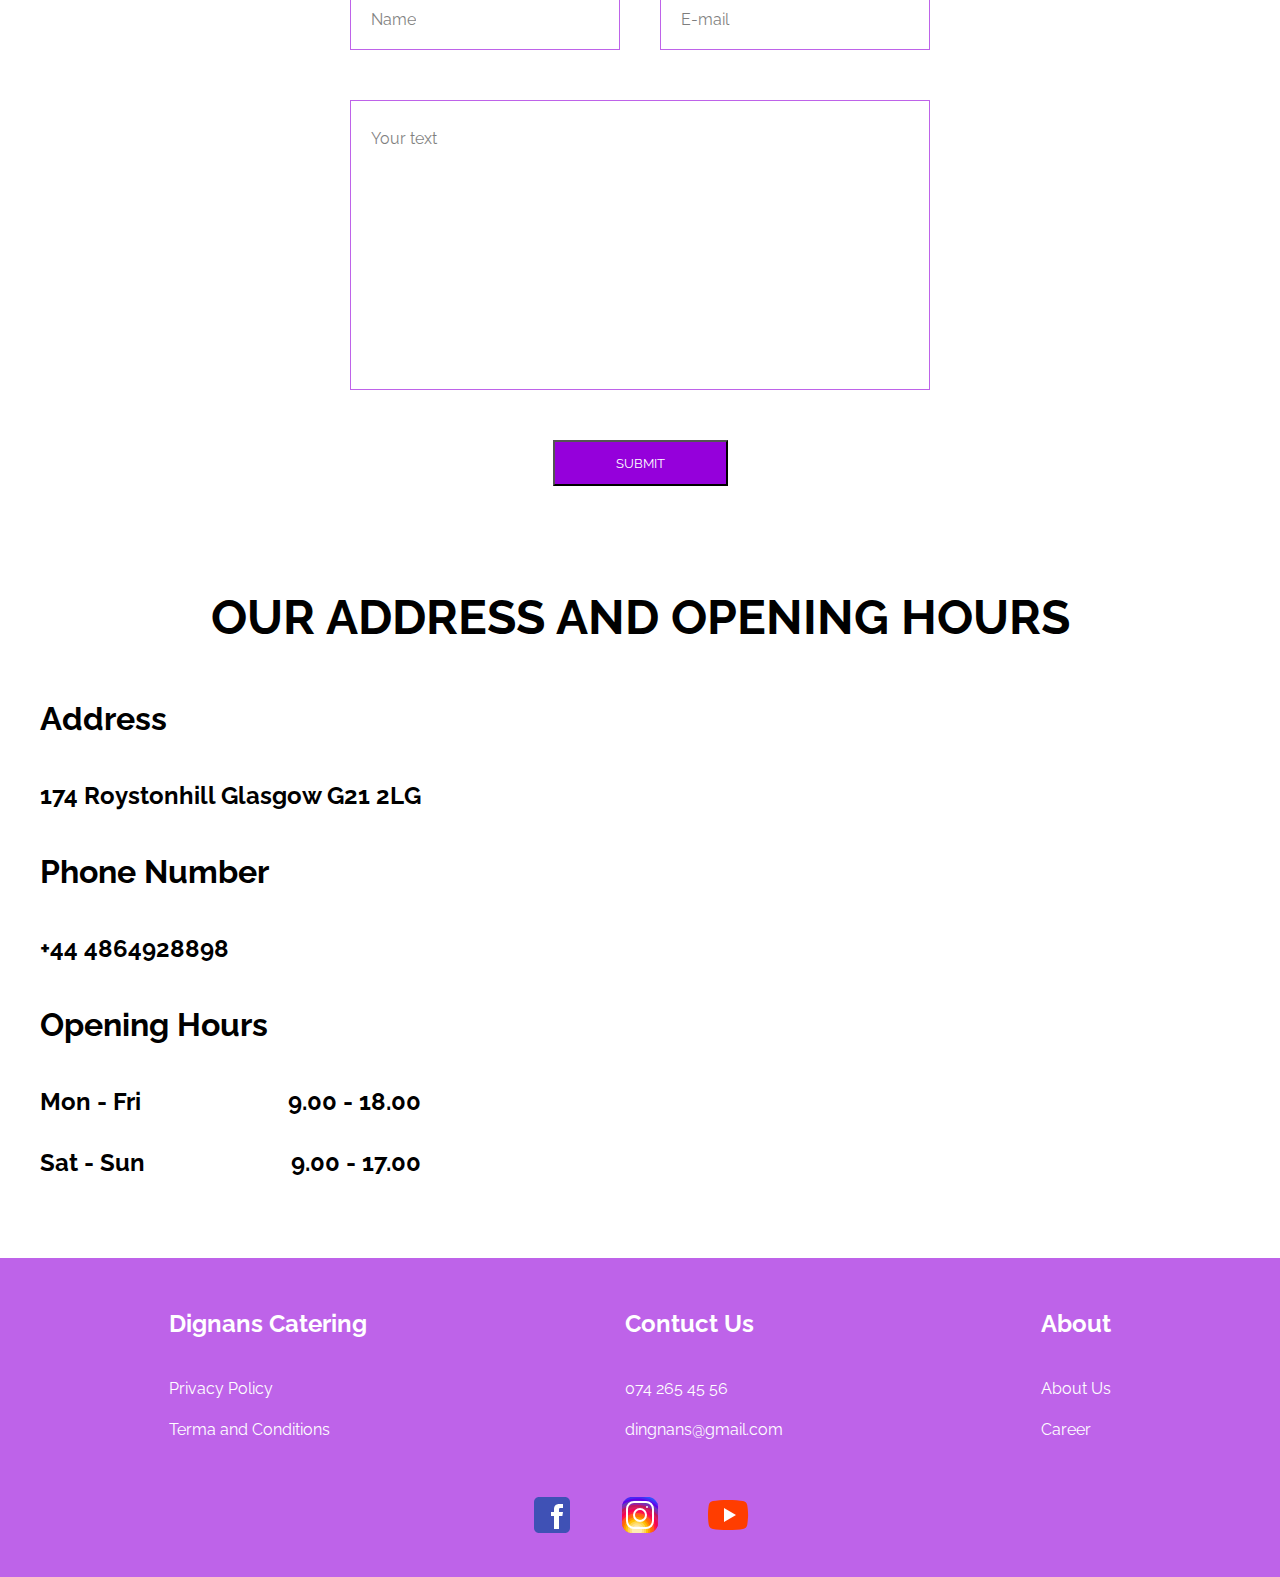
<file: contactUs.html>
<!DOCTYPE html>
<html lang="en">

<head>
    <meta charset="UTF-8">
    <meta name="viewport" content="width=device-width, initial-scale=1.0">
    <title>Document</title>
    <link rel="stylesheet" href="style.css">
    <link href="https://fonts.googleapis.com/css2?family=Raleway:wght@300&amp;display=swap" rel="stylesheet">
</head>

<body>
    <div class="wrapper">
        <header class="header ">
            <div class="container">
                <div class="header__inner">
                    <a class="logo" href="index.html"><img src="images/logoHeader.png" alt="">
                    </a>
                    <nav class="main-menu">
                        <button class="menu__btn">
                            <span></span>
                            <span></span>
                            <span></span>
                        </button>
                        <ul class="menu__list">
                            <li class="menu__list-item"><a class="menu__list-link" href="aboutUs.html">About Us</a>

                            </li>
                            <li class="menu__list-item"><a class="menu__list-link" href="services.html">Services</a>
                            </li>
                            <li class="menu__list-item"><a class="menu__list-link" href="menu.html">Menu</a>
                            </li>
                            <li class="menu__list-item"><a class="menu__list-link" href="specialOffers.html">Special
                                    Offers</a>
                            </li>
                            <li class="menu__list-item"><a class="menu__list-link" href="contactUs.html">Contuct Us</a>
                            </li>
                            <li class="menu__list-item"><a class="menu__list-link" href="blog.html">Blog</a>
                            </li>
                        </ul>
                    </nav>
                </div>
            </div>
        </header>

        <main>
            <section class="section-page">
                <div class="container">
                    <h1 class="section-title contacts__title">
                        Booking Form
                    </h1>
            <section id="book-now" class="book-now">
        
                <form action="#" method="post" class="book-now-form">
                  <input type="text" name="first-name" placeholder="First name" required>
                  <input type="text" name="last-name" placeholder="Last name" required>
                  <input type="email" name="email" placeholder="Email" required>
                  <input type="text" name="event-style" placeholder="Event Style" required>
                  <input type="date" name="event-date" placeholder="Event Date" required>
                  <input type="time" name="start-time" placeholder="Start Time" required>
                  <input type="time" name="end-time" placeholder="End Time" required>
                  <input type="tel" name="phone-number" placeholder="Phone Number" required>
                  <textarea name="event-enquiry" placeholder="Tell us about your booking or event enquiry" required></textarea>
                  <input type="number" name="guest-number" placeholder="Guest Number" required>
                  <input type="text" name="delivery-address" placeholder="Delivery Address" required>
                  <p class="next-steps">
                    PLEASE NOTE - On submission of this form, you will receive an automated order acknowledgement. This order acknowledgement is not order confirmation. We aim to reply to your order by email within one hour during working hours, along with a full estimation of your costs. If you do not receive a response, please follow up with an email to info@gmail.com
                  </p>
                  <button type="submit" class="btn btn-submit form__btn ">Submit</button>
                </form>
              </section>
              </div>
              </section>
            <section class="section-page">
                <div class="container">
                    <h2 class="section-title">
                        Contact Us
                    </h2>
                    <p class="contacts__text">
                        Feel free to contact us with questions, potensial partnership or media inquiries
                    </p>
                    <form class="form" action="#">
                        <input class="form__input" type="text" placeholder="Name">
                        <input class="form__input" type="email" placeholder="E-mail">
                        <textarea class="form__textarea" placeholder="Your text"></textarea>
                        <button class="form__btn" type="submit">SUBMIT</button>
                    </form>
                </div>
            </section>  

        <section class="section-page">
            <div class="container">
                <h2 class="section-title">
                    Our Address and Opening Hours
                </h2>
                
                <div class="open-hours-map">
                    <div class="working__hours">
                        <h3 class="address-title">
                            Address
                        </h3>
                        <p class="contact-info">
                            174 Roystonhill
                        Glasgow
                        G21 2LG
                        </p>
                        <h3 class="address-title">
                            Phone Number
                        </h3>
                        <p class="contact-info">
                            +44 4864928898
                        </p>

                    <h3 class="working__hours-title">
                        Opening Hours
                    </h3>


                <ul class="working__hours-list">
                    <li class="working__hours-days">
                    Mon - Fri
                    </li>
                    <li class="working__hours-days">
                        9.00 - 18.00
                    </li>
                </ul>

                <ul class="working__hours-list">
                    <li class="working__hours-time" >
                        Sat - Sun
                    </li>
                    <li>
                        9.00 - 17.00
                    </li>
                </ul>
                </div>
                
                <div class="map-container">
                    <div class="map">
                <iframe
                    src="https://www.google.com/maps/embed?pb=!1m18!1m12!1m3!1d2237.630563348032!2d-4.321328422765684!3d55.88642278169099!2m3!1f0!2f0!3f0!3m2!1i1024!2i768!4f13.1!3m3!1m2!1s0x488845944b255e79%3A0x7c700b07e83071e3!2z0JrQvtC70LvQtdC00LYg0JPQu9Cw0LfQs9C-INCa0LvQsNC50LQg0LIg0JDQvdC90LjRgdC70LXQvdC0INCa0LDQvNC_0YPRgQ!5e0!3m2!1sru!2suk!4v1709061378771!5m2!1sru!2suk"
                    width="600" height="100%" style="border:0;" allowfullscreen="" loading="lazy"
                    referrerpolicy="no-referrer-when-downgrade"></iframe>
                    </div>
                 
                </div>
                </div>
            </div>

        </section>
        </main>


        <footer class="footer">
            <div class="container">
                <nav class="footer__menu">
                    <ul class="footer__menu-list">
                        <li class="footer__menu-item">
                            <p class="footer__menu-title">Dignans Catering</p>
                        </li>
                        <li class="footer__menu-item"><a href="#" class="footer__menu-link">Privacy Policy</a></li>
                        <li class="footer__menu-item"><a href="#" class="footer__menu-link">Terma and Conditions</a>
                        </li>

                    </ul>
                    <ul class="footer__menu-list">
                        <li class="footer__menu-item">
                            <p class="footer__menu-title">Contuct Us</p>
                        </li>
                        <li class="footer__menu-item"><a href="#" class="footer__menu-link">074 265 45 56</a></li>
                        <li class="footer__menu-item"><a href="#" class="footer__menu-link">dingnans@gmail.com</a></li>

                    </ul>
                    <ul class="footer__menu-list">
                        <li class="footer__menu-item">
                            <p class="footer__menu-title">About</p>
                        </li>
                        <li class="footer__menu-item"><a href="#" class="footer__menu-link">About Us</a></li>
                        <li class="footer__menu-item"><a href="#" class="footer__menu-link">Career</a></li>
                    </ul>
                </nav>
                <ul class="social">
                    <li class="social__item">
                        <a href="#" class="social__item-link">
                            <img social__item-img src="images/icons8-facebook (2).svg" alt="">
                        </a>
                    </li>
                    <li class="social__item">
                        <a href="#" class="social__item-link">
                            <img social__item-img src="images/icons8-instagram (1).svg" alt="">
                        </a>
                    </li>

                    <li class="social__item">
                        <a href="#" class="social__item-link">
                            <img social__item-img src="images/icons8-youtube (1).svg" alt="">
                        </a>
                    </li>
                </ul>

        </footer>
</body>

</html>
</file>
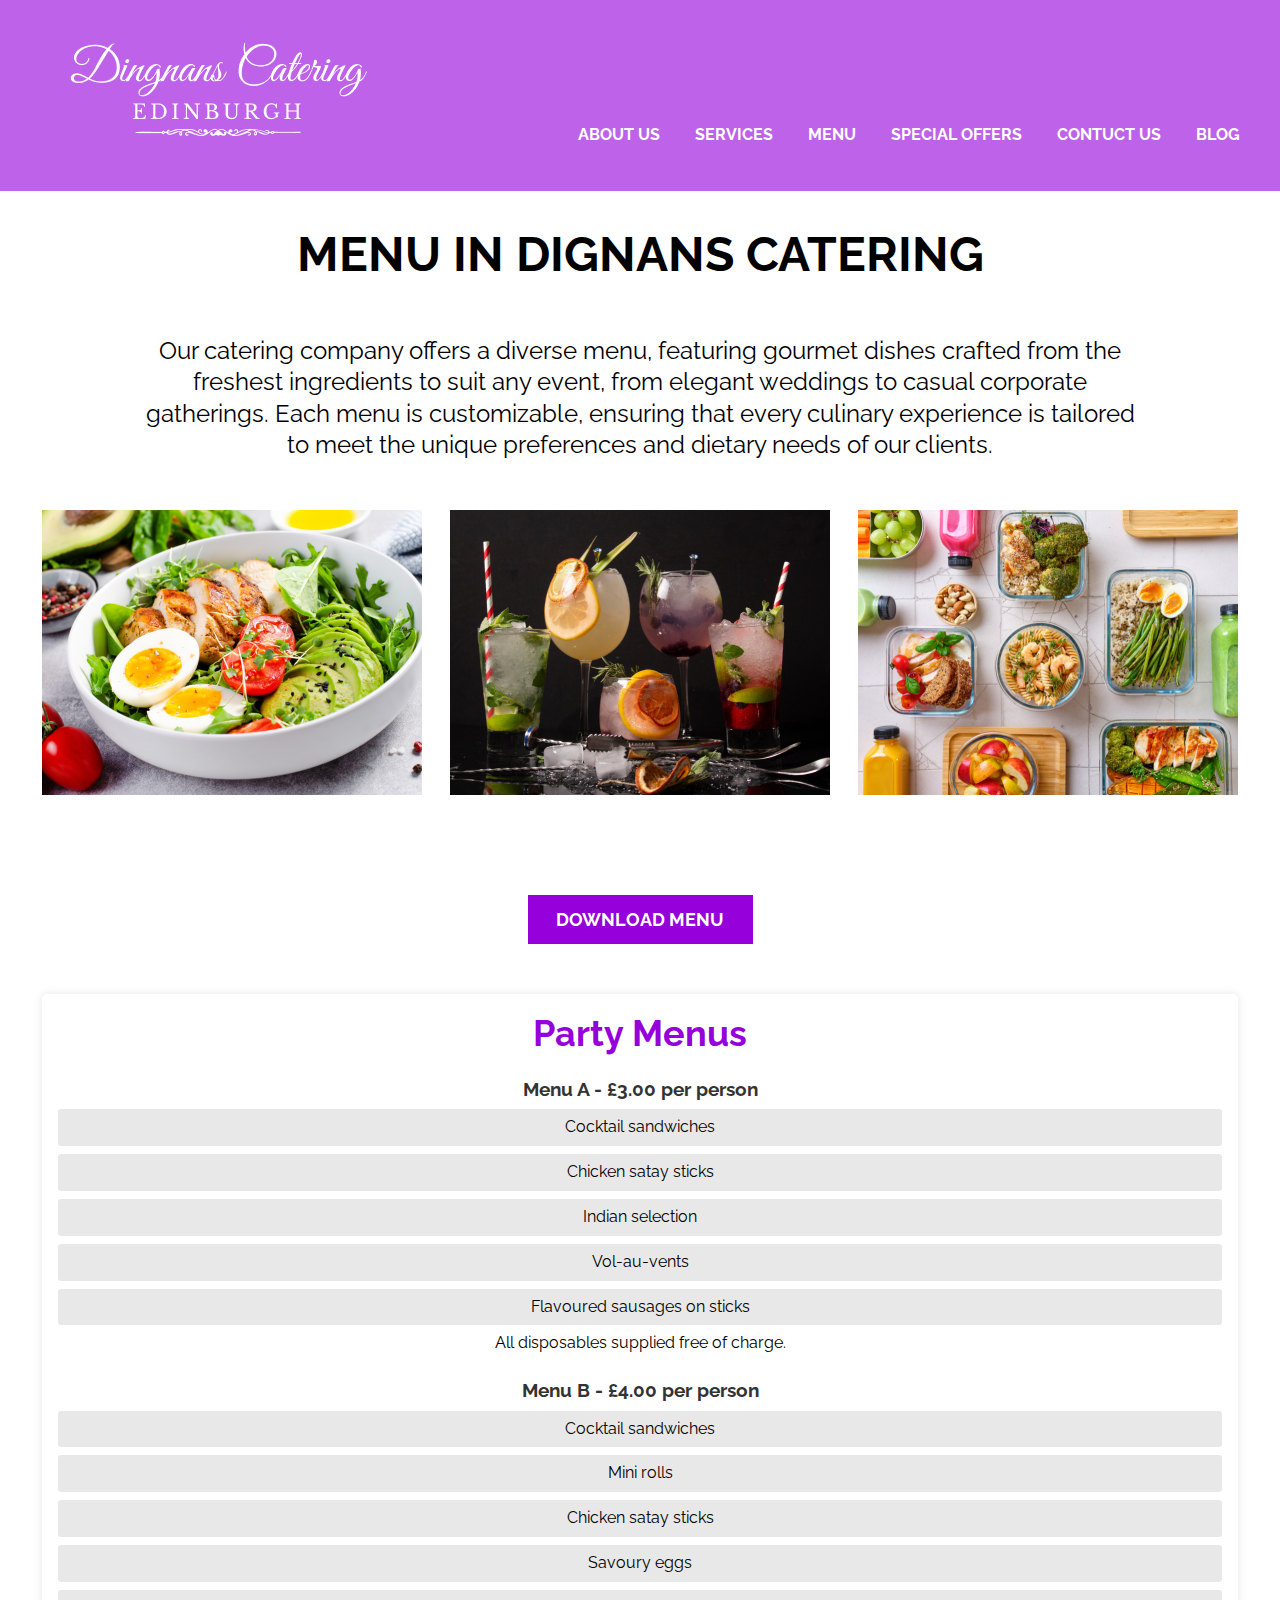
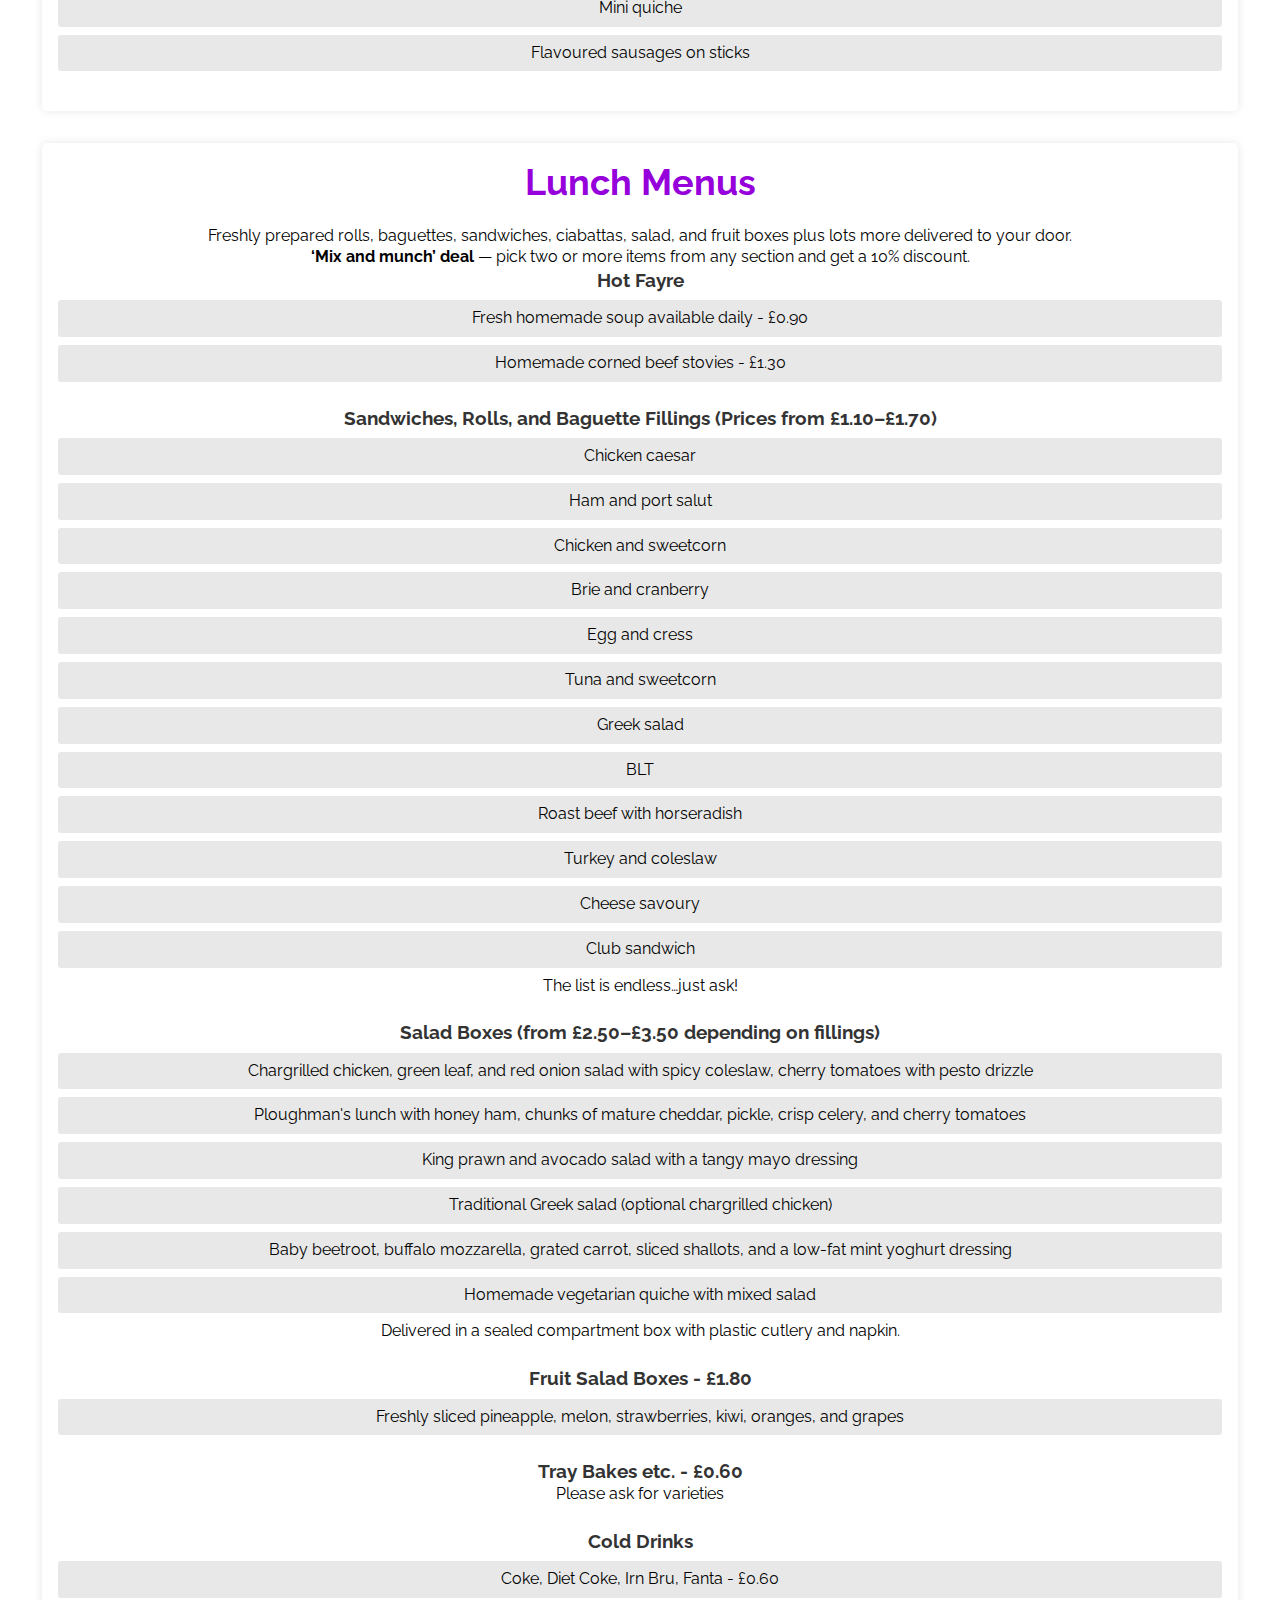
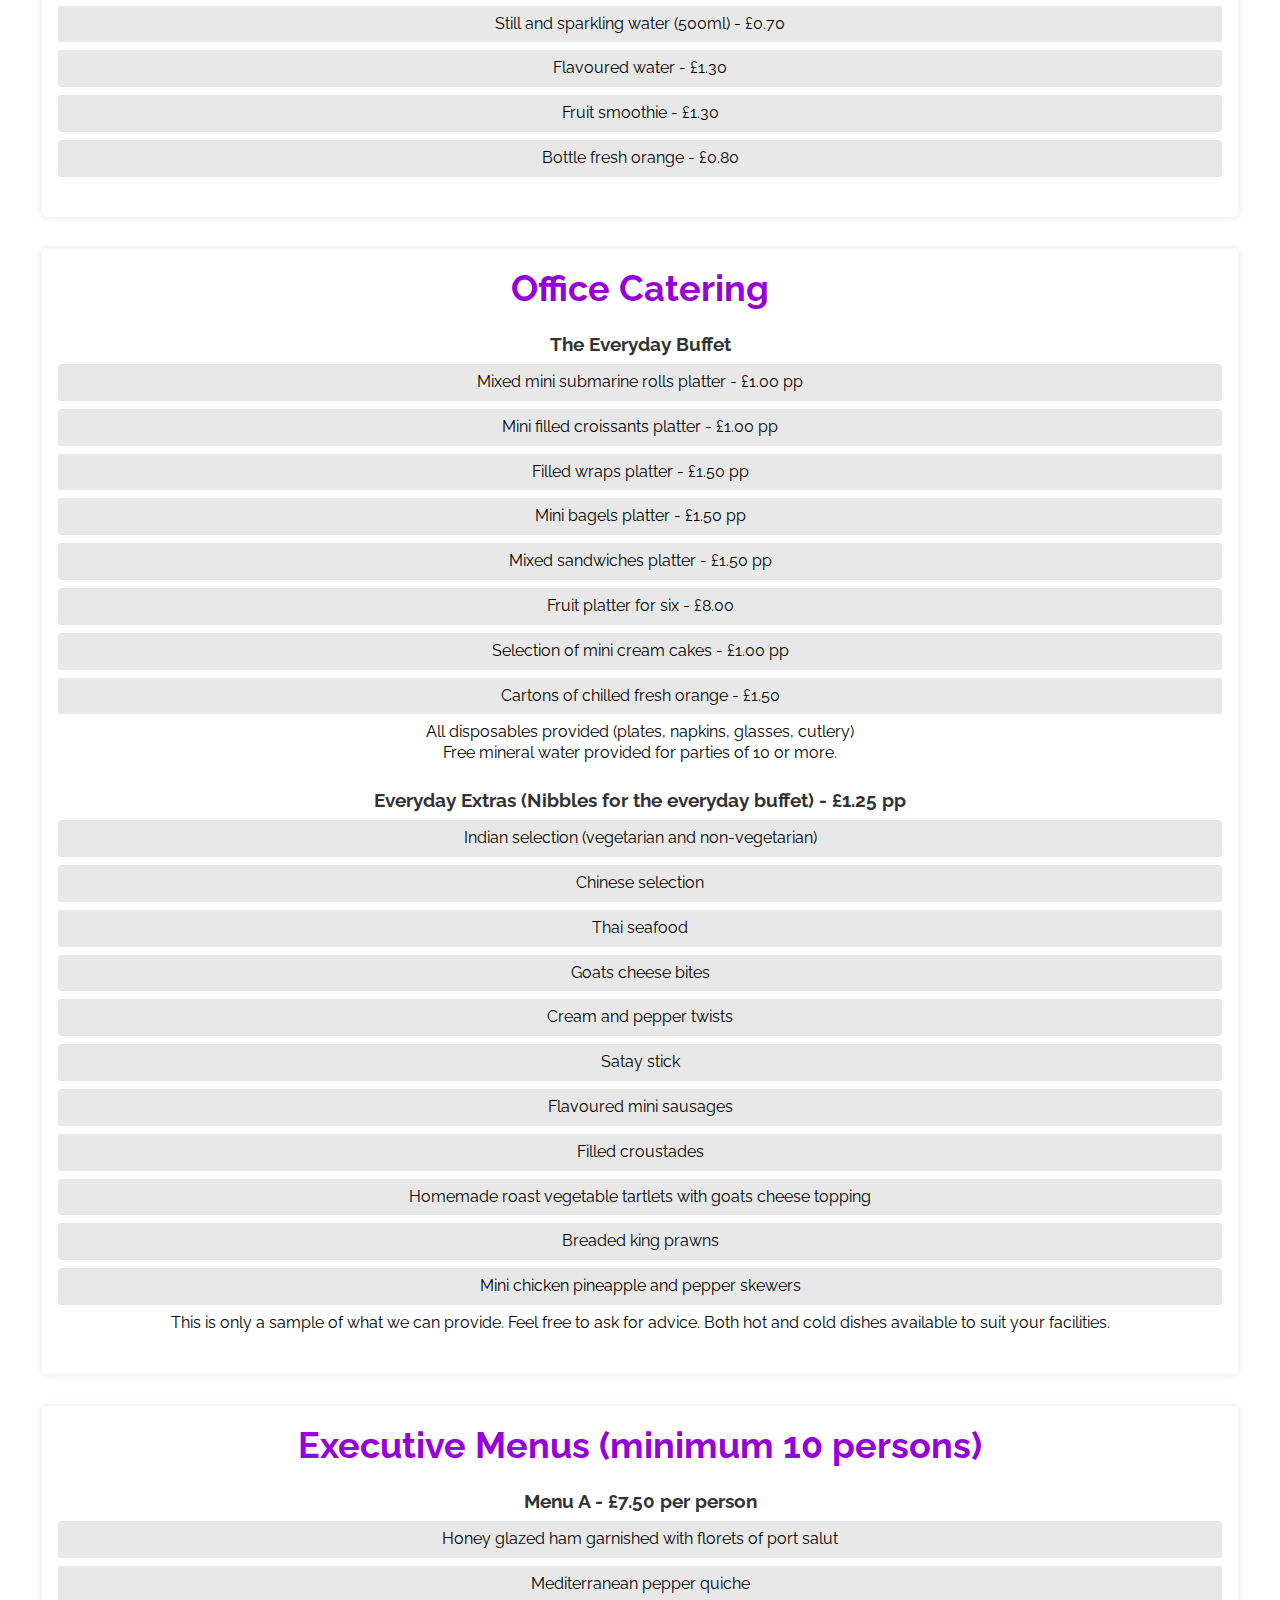
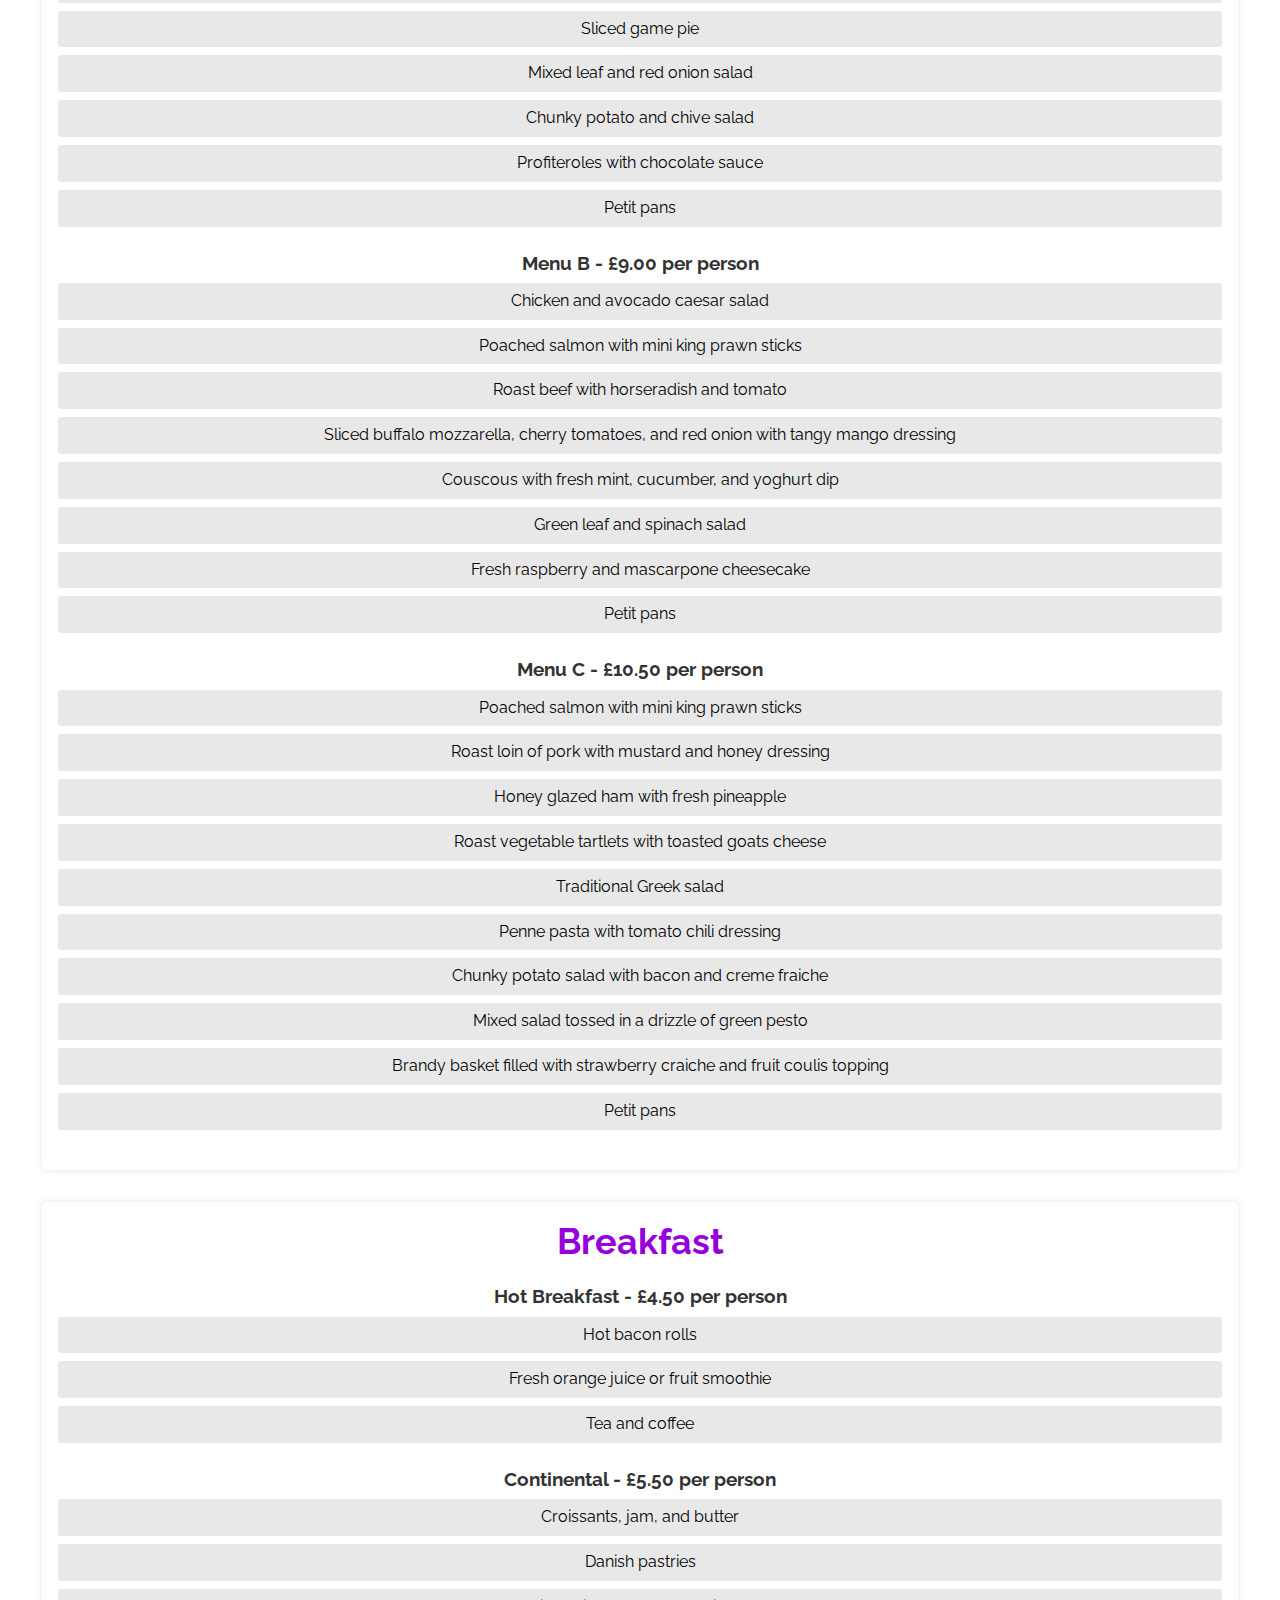
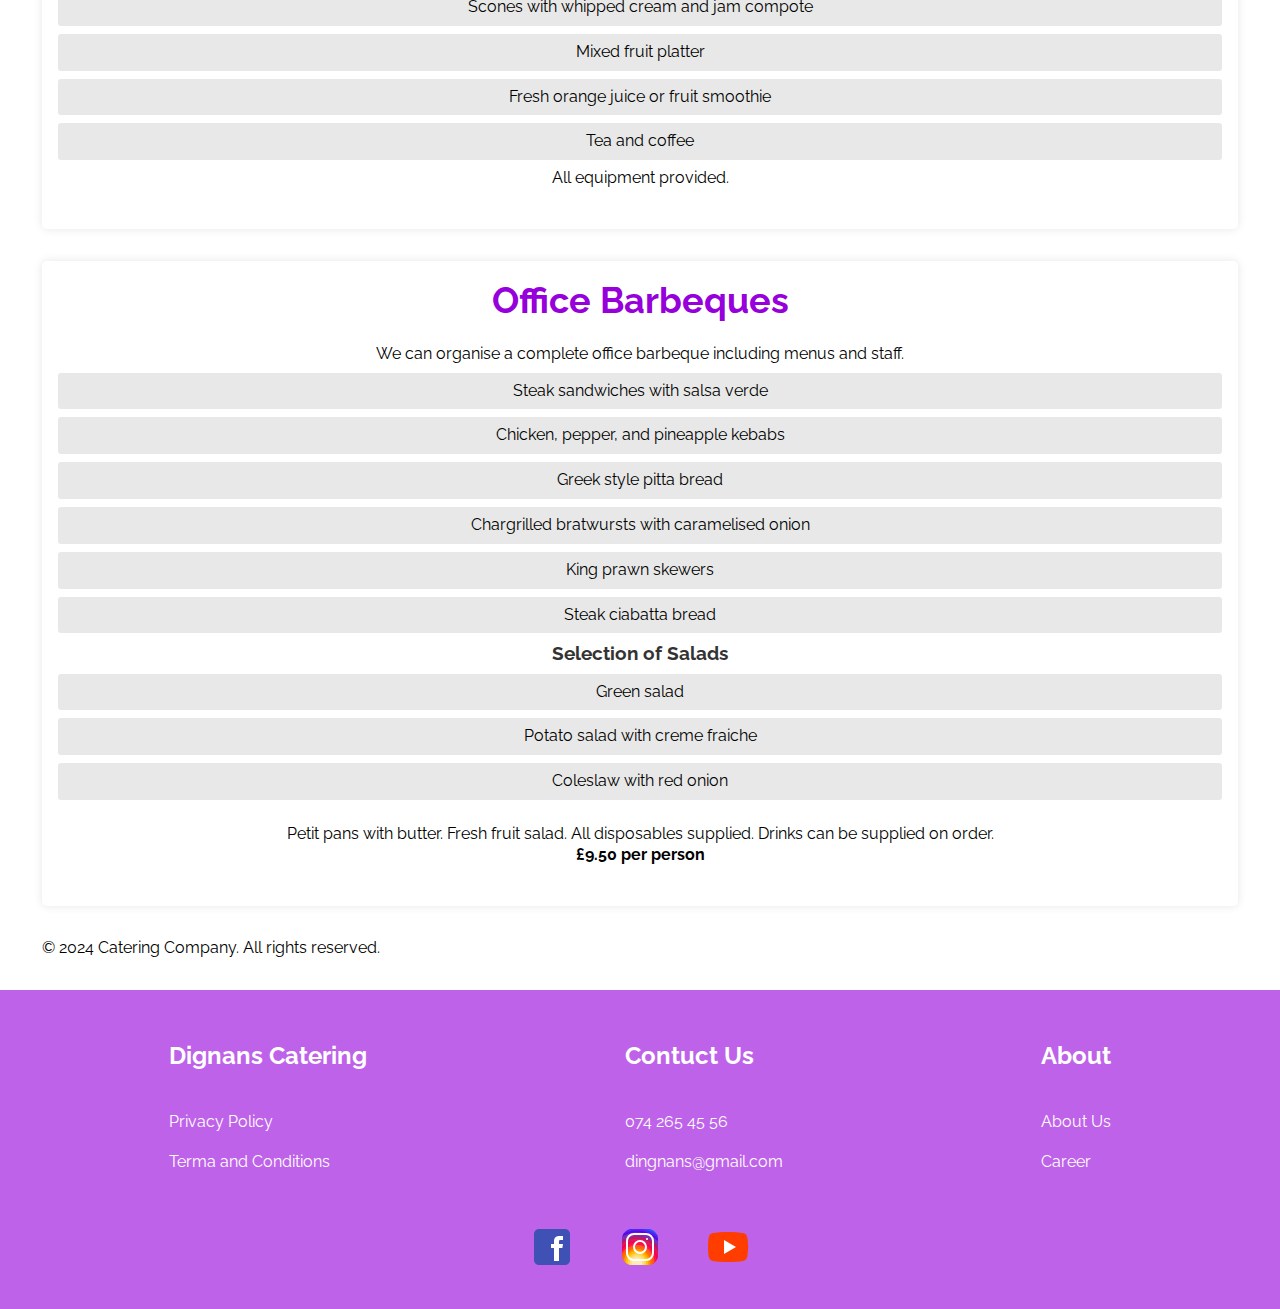
<file: menu.html>
<!DOCTYPE html>
<html lang="en">

<head>
    <meta charset="UTF-8">
    <meta name="viewport" content="width=device-width, initial-scale=1.0">
    <title>Document</title>
    <link rel="stylesheet" href="style.css">
    <link href="https://fonts.googleapis.com/css2?family=Raleway:wght@300&amp;display=swap" rel="stylesheet">
    <link rel="stylesheet" href="menu.css">
</head>

<body>
    <div class="wrapper">
        <header class="header ">
            <div class="container">
                <div class="header__inner">
                    <a class="logo" href="index.html"><img src="images/logoHeader.png" alt="">
                    </a>
                    <nav class="main-menu">
                        <button class="menu__btn">
                            <span></span>
                            <span></span>
                            <span></span>
                        </button>
                        <ul class="menu__list">
                            <li class="menu__list-item"><a class="menu__list-link" href="aboutUs.html">About Us</a>

                            </li>
                            <li class="menu__list-item"><a class="menu__list-link" href="services.html">Services</a>
                            </li>
                            <li class="menu__list-item"><a class="menu__list-link" href="menu.html">Menu</a>
                            </li>
                            <li class="menu__list-item"><a class="menu__list-link" href="specialOffers.html">Special
                                    Offers</a>
                            </li>
                            <li class="menu__list-item"><a class="menu__list-link" href="contactUs.html">Contuct Us</a>
                            </li>
                            <li class="menu__list-item"><a class="menu__list-link" href="blog.html">Blog</a>
                            </li>
                        </ul>
                    </nav>
                </div>
            </div>
        </header>

        <main>
            <section class="container">
                <h1 class="section-title">
                    Menu in Dignans Catering 
                </h1>
            
                <p class="catering-in__subheading">Our catering company offers a diverse menu, featuring gourmet dishes crafted from the freshest ingredients to suit any
                event, from elegant weddings to casual corporate gatherings. Each menu is customizable, ensuring that every culinary
                experience is tailored to meet the unique preferences and dietary needs of our clients.</p>
                <div class="menu__list-img">
                    <img src="images/menu-img1.png" alt="Plate with egg, chicken meat and avocado" class="menu__list-img">
                    <img src="images/menu-img2.png" alt="Glasses with coctails" class="menu__list-img1">
                    <img src="images/menu-img3.png" alt="Lunch boxes with food" class="menu__list-img">
                </div>
                <a href="downloads/Menu-.DignansCatering.pdf" download="Menu-.DignansCatering.pdf" class="blog__link show-more">DOWNLOAD MENU</a>
                
                <section class="menu-section menu-sectiom-first">
                        <h2>Party Menus</h2>
                        <div class="menu">
                            <h3>Menu A - £3.00 per person</h3>
                            <ul>
                                <li>Cocktail sandwiches</li>
                                <li>Chicken satay sticks</li>
                                <li>Indian selection</li>
                                <li>Vol-au-vents</li>
                                <li>Flavoured sausages on sticks</li>
                            </ul>
                            <p>All disposables supplied free of charge.</p>
                        </div>
                        <div class="menu">
                            <h3>Menu B - £4.00 per person</h3>
                            <ul>
                                <li>Cocktail sandwiches</li>
                                <li>Mini rolls</li>
                                <li>Chicken satay sticks</li>
                                <li>Savoury eggs</li>
                                <li>Mini quiche</li>
                                <li>Flavoured sausages on sticks</li>
                            </ul>
                        </div>
                    </section>
            
                    <section class="menu-section">
                        <h2>Lunch Menus</h2>
                        <p>Freshly prepared rolls, baguettes, sandwiches, ciabattas, salad, and fruit boxes plus lots more delivered
                            to your door.</p>
                        <p><strong>‘Mix and munch’ deal</strong> — pick two or more items from any section and get a 10% discount.
                        </p>
                        <div class="menu">
                            <h3>Hot Fayre</h3>
                            <ul>
                                <li>Fresh homemade soup available daily - £0.90</li>
                                <li>Homemade corned beef stovies - £1.30</li>
                            </ul>
                        </div>
                        <div class="menu">
                            <h3>Sandwiches, Rolls, and Baguette Fillings (Prices from £1.10–£1.70)</h3>
                            <ul>
                                <li>Chicken caesar</li>
                                <li>Ham and port salut</li>
                                <li>Chicken and sweetcorn</li>
                                <li>Brie and cranberry</li>
                                <li>Egg and cress</li>
                                <li>Tuna and sweetcorn</li>
                                <li>Greek salad</li>
                                <li>BLT</li>
                                <li>Roast beef with horseradish</li>
                                <li>Turkey and coleslaw</li>
                                <li>Cheese savoury</li>
                                <li>Club sandwich</li>
                            </ul>
                            <p>The list is endless…just ask!</p>
                        </div>
                        <div class="menu">
                            <h3>Salad Boxes (from £2.50–£3.50 depending on fillings)</h3>
                            <ul>
                                <li>Chargrilled chicken, green leaf, and red onion salad with spicy coleslaw, cherry tomatoes with
                                    pesto drizzle</li>
                                <li>Ploughman's lunch with honey ham, chunks of mature cheddar, pickle, crisp celery, and cherry
                                    tomatoes</li>
                                <li>King prawn and avocado salad with a tangy mayo dressing</li>
                                <li>Traditional Greek salad (optional chargrilled chicken)</li>
                                <li>Baby beetroot, buffalo mozzarella, grated carrot, sliced shallots, and a low-fat mint yoghurt
                                    dressing</li>
                                <li>Homemade vegetarian quiche with mixed salad</li>
                            </ul>
                            <p>Delivered in a sealed compartment box with plastic cutlery and napkin.</p>
                        </div>
                        <div class="menu">
                            <h3>Fruit Salad Boxes - £1.80</h3>
                            <ul>
                                <li>Freshly sliced pineapple, melon, strawberries, kiwi, oranges, and grapes</li>
                            </ul>
                        </div>
                        <div class="menu">
                            <h3>Tray Bakes etc. - £0.60</h3>
                            <p>Please ask for varieties</p>
                        </div>
                        <div class="menu">
                            <h3>Cold Drinks</h3>
                            <ul>
                                <li>Coke, Diet Coke, Irn Bru, Fanta - £0.60</li>
                                <li>Still and sparkling water (500ml) - £0.70</li>
                                <li>Flavoured water - £1.30</li>
                                <li>Fruit smoothie - £1.30</li>
                                <li>Bottle fresh orange - £0.80</li>
                            </ul>
                        </div>
                    </section>
            
                    <section class="menu-section">
                        <h2>Office Catering</h2>
                        <div class="menu">
                            <h3>The Everyday Buffet</h3>
                            <ul>
                                <li>Mixed mini submarine rolls platter - £1.00 pp</li>
                                <li>Mini filled croissants platter - £1.00 pp</li>
                                <li>Filled wraps platter - £1.50 pp</li>
                                <li>Mini bagels platter - £1.50 pp</li>
                                <li>Mixed sandwiches platter - £1.50 pp</li>
                                <li>Fruit platter for six - £8.00</li>
                                <li>Selection of mini cream cakes - £1.00 pp</li>
                                <li>Cartons of chilled fresh orange - £1.50</li>
                            </ul>
                            <p>All disposables provided (plates, napkins, glasses, cutlery)</p>
                            <p>Free mineral water provided for parties of 10 or more.</p>
                        </div>
                        <div class="menu">
                            <h3>Everyday Extras (Nibbles for the everyday buffet) - £1.25 pp</h3>
                            <ul>
                                <li>Indian selection (vegetarian and non-vegetarian)</li>
                                <li>Chinese selection</li>
                                <li>Thai seafood</li>
                                <li>Goats cheese bites</li>
                                <li>Cream and pepper twists</li>
                                <li>Satay stick</li>
                                <li>Flavoured mini sausages</li>
                                <li>Filled croustades</li>
                                <li>Homemade roast vegetable tartlets with goats cheese topping</li>
                                <li>Breaded king prawns</li>
                                <li>Mini chicken pineapple and pepper skewers</li>
                            </ul>
                            <p>This is only a sample of what we can provide. Feel free to ask for advice. Both hot and cold dishes
                                available to suit your facilities.</p>
                        </div>
                    </section>
            
                    <section class="menu-section">
                        <h2>Executive Menus (minimum 10 persons)</h2>
                        <div class="menu">
                            <h3>Menu A - £7.50 per person</h3>
                            <ul>
                                <li>Honey glazed ham garnished with florets of port salut</li>
                                <li>Mediterranean pepper quiche</li>
                                <li>Sliced game pie</li>
                                <li>Mixed leaf and red onion salad</li>
                                <li>Chunky potato and chive salad</li>
                                <li>Profiteroles with chocolate sauce</li>
                                <li>Petit pans</li>
                            </ul>
                        </div>
                        <div class="menu">
                            <h3>Menu B - £9.00 per person</h3>
                            <ul>
                                <li>Chicken and avocado caesar salad</li>
                                <li>Poached salmon with mini king prawn sticks</li>
                                <li>Roast beef with horseradish and tomato</li>
                                <li>Sliced buffalo mozzarella, cherry tomatoes, and red onion with tangy mango dressing</li>
                                <li>Couscous with fresh mint, cucumber, and yoghurt dip</li>
                                <li>Green leaf and spinach salad</li>
                                <li>Fresh raspberry and mascarpone cheesecake</li>
                                <li>Petit pans</li>
                            </ul>
                        </div>
                        <div class="menu">
                            <h3>Menu C - £10.50 per person</h3>
                            <ul>
                                <li>Poached salmon with mini king prawn sticks</li>
                                <li>Roast loin of pork with mustard and honey dressing</li>
                                <li>Honey glazed ham with fresh pineapple</li>
                                <li>Roast vegetable tartlets with toasted goats cheese</li>
                                <li>Traditional Greek salad</li>
                                <li>Penne pasta with tomato chili dressing</li>
                                <li>Chunky potato salad with bacon and creme fraiche</li>
                                <li>Mixed salad tossed in a drizzle of green pesto</li>
                                <li>Brandy basket filled with strawberry craiche and fruit coulis topping</li>
                                <li>Petit pans</li>
                            </ul>
                        </div>
                    </section>
            
                    <section class="menu-section">
                        <h2>Breakfast</h2>
                        <div class="menu">
                            <h3>Hot Breakfast - £4.50 per person</h3>
                            <ul>
                                <li>Hot bacon rolls</li>
                                <li>Fresh orange juice or fruit smoothie</li>
                                <li>Tea and coffee</li>
                            </ul>
                        </div>
                        <div class="menu">
                            <h3>Continental - £5.50 per person</h3>
                            <ul>
                                <li>Croissants, jam, and butter</li>
                                <li>Danish pastries</li>
                                <li>Scones with whipped cream and jam compote</li>
                                <li>Mixed fruit platter</li>
                                <li>Fresh orange juice or fruit smoothie</li>
                                <li>Tea and coffee</li>
                            </ul>
                            <p>All equipment provided.</p>
                        </div>
                    </section>
            
                    <section class="menu-section">
                        <h2>Office Barbeques</h2>
                        <p>We can organise a complete office barbeque including menus and staff.</p>
                        <div class="menu">
                            <ul>
                                <li>Steak sandwiches with salsa verde</li>
                                <li>Chicken, pepper, and pineapple kebabs</li>
                                <li>Greek style pitta bread</li>
                                <li>Chargrilled bratwursts with caramelised onion</li>
                                <li>King prawn skewers</li>
                                <li>Steak ciabatta bread</li>
                            </ul>
                            <div class="menu">
                                <h3>Selection of Salads</h3>
                                <ul>
                                    <li>Green salad</li>
                                    <li>Potato salad with creme fraiche</li>
                                    <li>Coleslaw with red onion</li>
                                </ul>
                            </div>
                            <p>Petit pans with butter. Fresh fruit salad. All disposables supplied. Drinks can be supplied on order.
                            </p>
                            <p><strong>£9.50 per person</strong></p>
                        </div>
                    </section>
                    <p>&copy; 2024 Catering Company. All rights reserved.</p>
                    </section>

        </main>


        <footer class="footer">
            <div class="container">
                <nav class="footer__menu">
                    <ul class="footer__menu-list">
                        <li class="footer__menu-item">
                            <p class="footer__menu-title">Dignans Catering</p>
                        </li>
                        <li class="footer__menu-item"><a href="#" class="footer__menu-link">Privacy Policy</a></li>
                        <li class="footer__menu-item"><a href="#" class="footer__menu-link">Terma and Conditions</a>
                        </li>

                    </ul>
                    <ul class="footer__menu-list">
                        <li class="footer__menu-item">
                            <p class="footer__menu-title">Contuct Us</p>
                        </li>
                        <li class="footer__menu-item"><a href="#" class="footer__menu-link">074 265 45 56</a></li>
                        <li class="footer__menu-item"><a href="#" class="footer__menu-link">dingnans@gmail.com</a></li>

                    </ul>
                    <ul class="footer__menu-list">
                        <li class="footer__menu-item">
                            <p class="footer__menu-title">About</p>
                        </li>
                        <li class="footer__menu-item"><a href="#" class="footer__menu-link">About Us</a></li>
                        <li class="footer__menu-item"><a href="#" class="footer__menu-link">Career</a></li>
                    </ul>
                </nav>
                <ul class="social">
                    <li class="social__item">
                        <a href="#" class="social__item-link">
                            <img social__item-img src="images/icons8-facebook (2).svg" alt="">
                        </a>
                    </li>
                    <li class="social__item">
                        <a href="#" class="social__item-link">
                            <img social__item-img src="images/icons8-instagram (1).svg" alt="">
                        </a>
                    </li>

                    <li class="social__item">
                        <a href="#" class="social__item-link">
                            <img social__item-img src="images/icons8-youtube (1).svg" alt="">
                        </a>
                    </li>
                </ul>

        </footer>
</body>

</html>
</file>
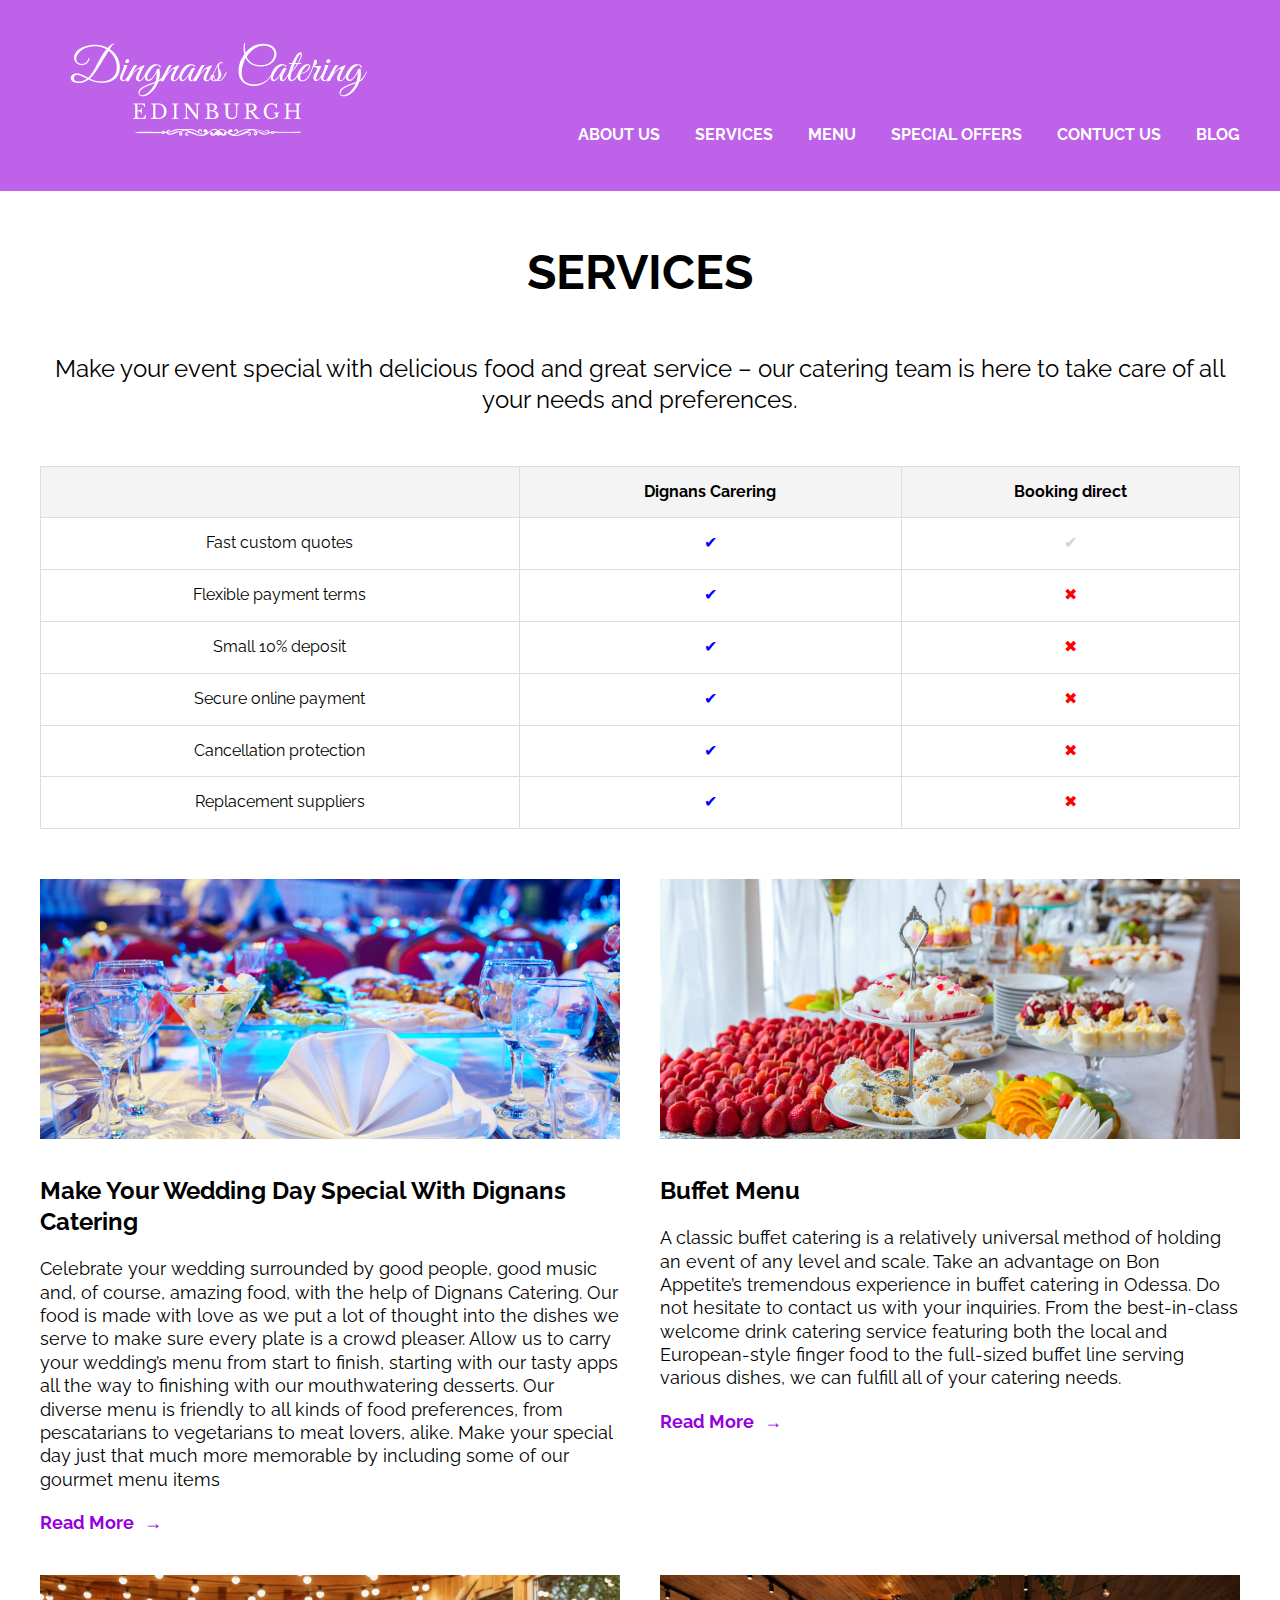
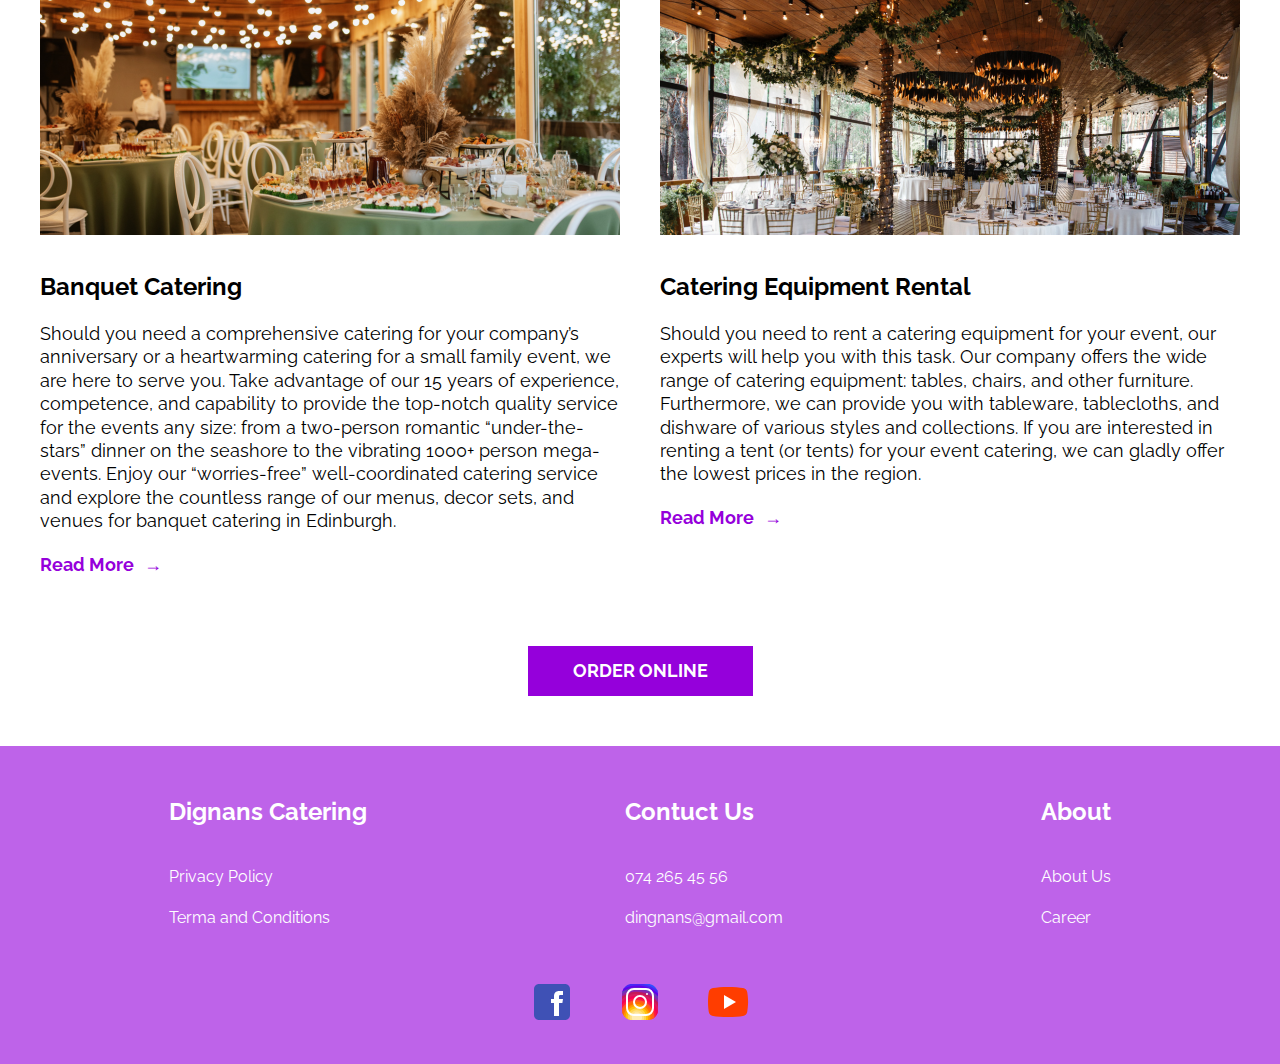
<file: services.html>
<!DOCTYPE html>
<html lang="en">

<head>
    <meta charset="UTF-8">
    <meta name="viewport" content="width=device-width, initial-scale=1.0">
    <title>Document</title>
    <link rel="stylesheet" href="style.css">
    <link href="https://fonts.googleapis.com/css2?family=Raleway:wght@300&amp;display=swap" rel="stylesheet">
    <link rel="stylesheet" href="services.css">
    <link rel="stylesheet" href="aboutUs.css">
</head>

<body>
    <div class="wrapper">
        <header class="header ">
            <div class="container">
                <div class="header__inner">
                    <a class="logo" href="index.html"><img src="images/logoHeader.png" alt="">
                    </a>
                    <nav class="main-menu">
                        <button class="menu__btn">
                            <span></span>
                            <span></span>
                            <span></span>
                        </button>
                        <ul class="menu__list">
                            <li class="menu__list-item"><a class="menu__list-link" href="aboutUs.html">About Us</a>

                            </li>
                            <li class="menu__list-item"><a class="menu__list-link" href="services.html">Services</a>
                            </li>
                            <li class="menu__list-item"><a class="menu__list-link" href="menu.html">Menu</a>
                            </li>
                            <li class="menu__list-item"><a class="menu__list-link" href="specialOffers.html">Special
                                    Offers</a>
                            </li>
                            <li class="menu__list-item"><a class="menu__list-link" href="contactUs.html">Contuct Us</a>
                            </li>
                            <li class="menu__list-item"><a class="menu__list-link" href="blog.html">Blog</a>
                            </li>
                        </ul>
                    </nav>
                </div>
            </div>
        </header>

        <main>
            <section class="section-page">
                <div class="container">
                    <h2 class="section-title">
                        SERVICES
                    </h2>
                    <p class="blog__text">
                        Make your event special with delicious food and great service – our catering team is here to take care of all your needs
                        and preferences.
                    </p>
                    <table class="comparison-table">
                        <thead>
                            <tr>
                                <th></th>
                                <th>Dignans Carering</th>
                                <th>Booking direct</th>
                            </tr>
                        </thead>
                        <tbody>
                            <tr>
                                <td>Fast custom quotes</td>
                                <td class="checkmark">✔</td>
                                <td class="checkmark-light">✔</td>
                            </tr>
                            <tr>
                                <td>Flexible payment terms</td>
                                <td class="checkmark">✔</td>
                                <td class="crossmark">✖</td>
                            </tr>
                            <tr>
                                <td>Small 10% deposit</td>
                                <td class="checkmark">✔</td>
                                <td class="crossmark">✖</td>
                            </tr>
                            <tr>
                                <td>Secure online payment</td>
                                <td class="checkmark">✔</td>
                                <td class="crossmark">✖</td>
                            </tr>
                            <tr>
                                <td>Cancellation protection</td>
                                <td class="checkmark">✔</td>
                                <td class="crossmark">✖</td>
                            </tr>
                            <tr>
                                <td>Replacement suppliers</td>
                                <td class="checkmark">✔</td>
                                <td class="crossmark">✖</td>
                            </tr>
                        </tbody>
                    </table>
                    
                    <ul class="service__list">
                        <li class="team__item">
                            <img class="team__item-img hover-shadow" src="images/service-img1.png" alt="TServed tadle with glasses">
                            <h3 class="team__item-title">Make Your Wedding Day Special With Dignans Catering</h3>
                            <p class="blog__item-text ">
                                Celebrate your wedding surrounded by good people, good music and, of course, amazing food, with the help of Dignans
                                Catering. Our food is made with love as we put a lot of thought into the dishes we serve to make sure every plate is a
                                crowd pleaser. Allow us to carry your wedding’s menu from start to finish, starting with our tasty apps all the way to
                                finishing with our mouthwatering desserts.
                                Our diverse menu is friendly to all kinds of food preferences, from pescatarians to vegetarians to meat lovers, alike.
                                Make your special day just that much more memorable by including some of our gourmet menu items
                            </p>
                            <a href="" class="blog__item-link">Read More<span class="arrow">&#8594;</span></a>
            
                        </li>
            
                        <li class="team__item">
                            <img class="team__item-img hover-shadow" src="images/service-img2.png" alt="Table with bufet startings">
                            <h3 class="team__item-title">Buffet Menu</h3>
                            <p class="blog__item-text">
                                A classic buffet catering is a relatively universal method of holding an event of any level and scale. Take an advantage
                                on Bon Appetite’s tremendous experience in buffet catering in Odessa. Do not hesitate to contact us with your inquiries.
                                From the best-in-class welcome drink catering service featuring both the local and European-style finger food to the
                                full-sized buffet line serving various dishes, we can fulfill all of your catering needs.
                            </p>
                            <a href="" class="blog__item-link">Read More<span class="arrow">&#8594;</span></a>
            
                        </li>
            
                        <li class="team__item">
                            <img class="team__item-img hover-shadow" src="images/service-img3.png" alt="Room with served tabels for Banquet">
                            <h3 class="team__item-title">Banquet Catering</h3>
                            <p class="blog__item-text">
                                Should you need a comprehensive catering for your company’s anniversary or a heartwarming catering for a small family
                                event, we are here to serve you.
                                Take advantage of our 15 years of experience, competence, and capability to provide the top-notch quality service for
                                the events any size: from a two-person romantic “under-the-stars” dinner on the seashore to the vibrating 1000+ person
                                mega-events.
                                Enjoy our “worries-free” well-coordinated catering service and explore the countless range of our menus, decor sets, and
                                venues for banquet catering in Edinburgh.
                            </p>
                            <a href="" class="blog__item-link">Read More<span class="arrow">&#8594;</span></a>
            
                        </li>
            
                        <li class="team__item">
                            <img class="team__item-img hover-shadow" src="images/service-img4.png" alt="Room with served tabels and chairs">
                            <h3 class="team__item-title">Catering Equipment Rental</h3>
                            <p class="blog__item-text">
                                Should you need to rent a catering equipment for your event, our experts will help you with this task.
                                Our company offers the wide range of catering equipment: tables, chairs, and other furniture.
                                Furthermore, we can provide you with tableware, tablecloths, and dishware of various styles and collections.
                                If you are interested in renting a tent (or tents) for your event catering, we can gladly offer the lowest prices in the
                                region.
                            </p>
                            <a href="" class="blog__item-link">Read More<span class="arrow">&#8594;</span></a>
            
                        </li>
                    </ul>
                </div>
            <a href="contactUs.html" class="blog__link show-more">ORDER ONLINE</a>
            </section>

                            

        </main>


        <footer class="footer">
            <div class="container">
                <nav class="footer__menu">
                    <ul class="footer__menu-list">
                        <li class="footer__menu-item">
                            <p class="footer__menu-title">Dignans Catering</p>
                        </li>
                        <li class="footer__menu-item"><a href="#" class="footer__menu-link">Privacy Policy</a></li>
                        <li class="footer__menu-item"><a href="#" class="footer__menu-link">Terma and Conditions</a>
                        </li>

                    </ul>
                    <ul class="footer__menu-list">
                        <li class="footer__menu-item">
                            <p class="footer__menu-title">Contuct Us</p>
                        </li>
                        <li class="footer__menu-item"><a href="#" class="footer__menu-link">074 265 45 56</a></li>
                        <li class="footer__menu-item"><a href="#" class="footer__menu-link">dingnans@gmail.com</a></li>

                    </ul>
                    <ul class="footer__menu-list">
                        <li class="footer__menu-item">
                            <p class="footer__menu-title">About</p>
                        </li>
                        <li class="footer__menu-item"><a href="#" class="footer__menu-link">About Us</a></li>
                        <li class="footer__menu-item"><a href="#" class="footer__menu-link">Career</a></li>
                    </ul>
                </nav>
                <ul class="social">
                    <li class="social__item">
                        <a href="#" class="social__item-link">
                            <img social__item-img src="images/icons8-facebook (2).svg" alt="">
                        </a>
                    </li>
                    <li class="social__item">
                        <a href="#" class="social__item-link">
                            <img social__item-img src="images/icons8-instagram (1).svg" alt="">
                        </a>
                    </li>

                    <li class="social__item">
                        <a href="#" class="social__item-link">
                            <img social__item-img src="images/icons8-youtube (1).svg" alt="">
                        </a>
                    </li>
                </ul>

        </footer>
</body>

</html>
</file>
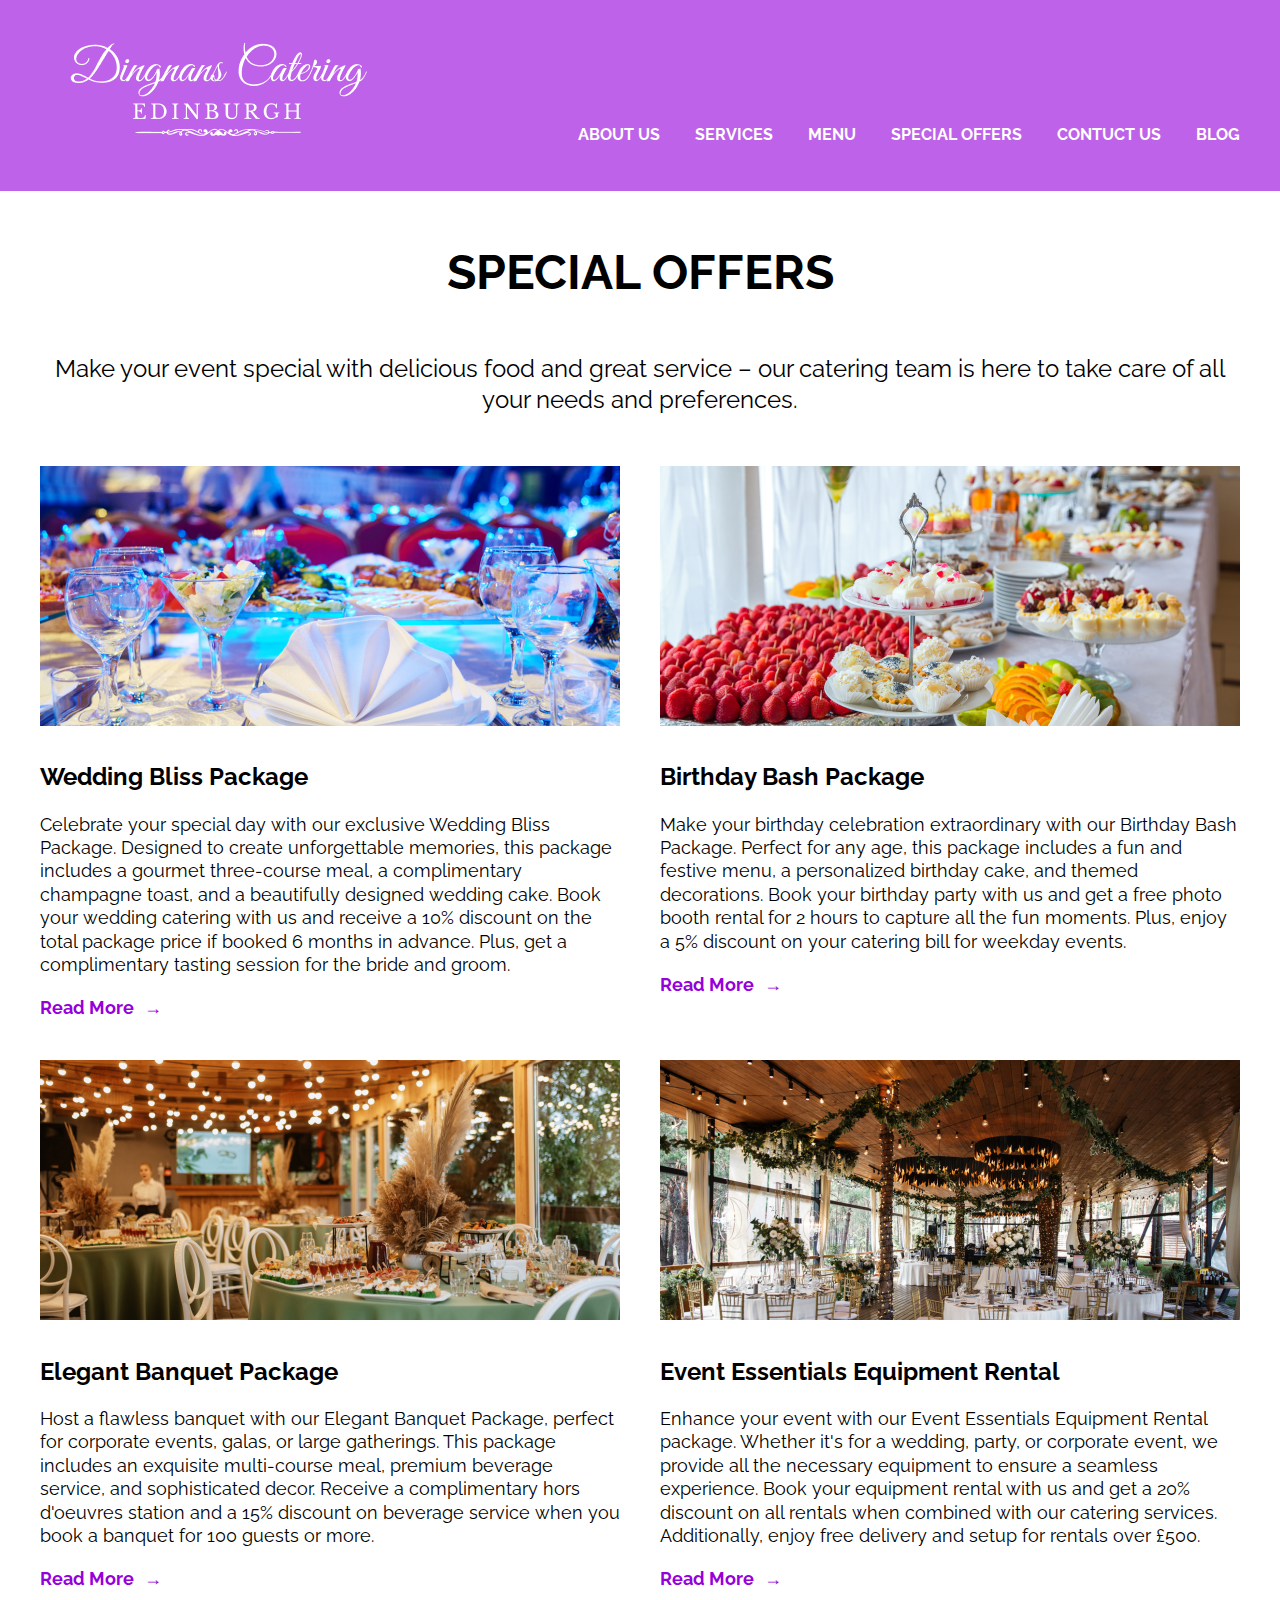
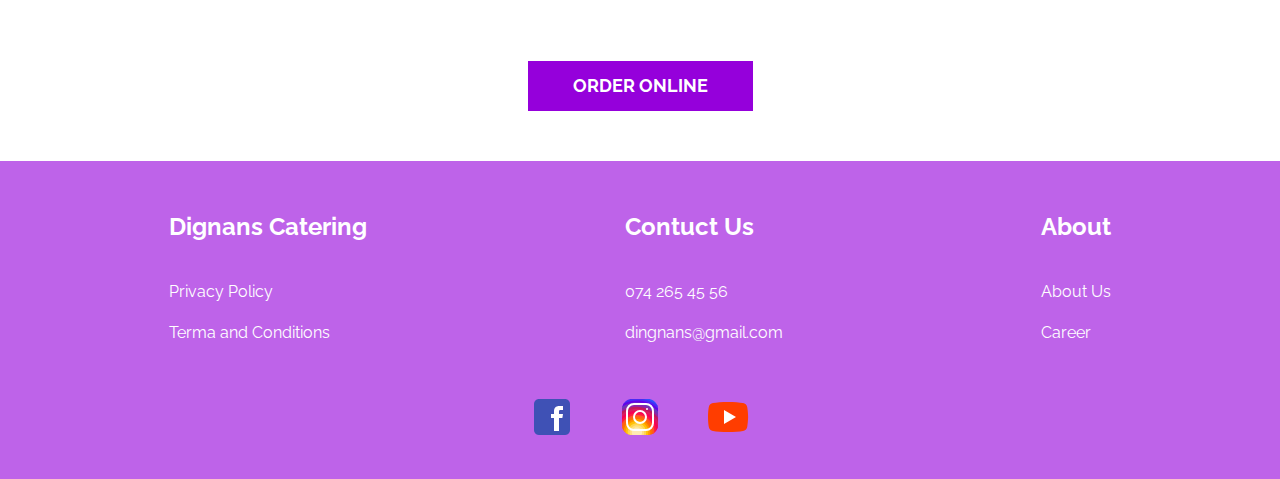
<file: specialOffers.html>
<!DOCTYPE html>
<html lang="en">

<head>
    <meta charset="UTF-8">
    <meta name="viewport" content="width=device-width, initial-scale=1.0">
    <title>Document</title>
    <link rel="stylesheet" href="style.css">
    <link href="https://fonts.googleapis.com/css2?family=Raleway:wght@300&amp;display=swap" rel="stylesheet">
    <link rel="stylesheet" href="aboutUs.css">
    <link rel="stylesheet" href="services.css">
</head>

<body>
    <div class="wrapper">
        <header class="header ">
            <div class="container">
                <div class="header__inner">
                    <a class="logo" href="index.html"><img src="images/logoHeader.png" alt="">
                    </a>
                    <nav class="main-menu">
                        <button class="menu__btn">
                            <span></span>
                            <span></span>
                            <span></span>
                        </button>
                        <ul class="menu__list">
                            <li class="menu__list-item"><a class="menu__list-link" href="aboutUs.html">About Us</a>

                            </li>
                            <li class="menu__list-item"><a class="menu__list-link" href="services.html">Services</a>
                            </li>
                            <li class="menu__list-item"><a class="menu__list-link" href="menu.html">Menu</a>
                            </li>
                            <li class="menu__list-item"><a class="menu__list-link" href="specialOffers.html">Special
                                    Offers</a>
                            </li>
                            <li class="menu__list-item"><a class="menu__list-link" href="contactUs.html">Contuct Us</a>
                            </li>
                            <li class="menu__list-item"><a class="menu__list-link" href="blog.html">Blog</a>
                            </li>
                        </ul>
                    </nav>
                </div>
            </div>
        </header>

        <main>
            
            <section class="section-page">
            <div class="container">
                <h2 class="section-title">
                    SPECIAL OFFERS
                </h2>
                <p class="blog__text">
                    Make your event special with delicious food and great service – our catering team is here to take care of all
                    your needs
                    and preferences.
                </p>
            
                <ul class="service__list">
                    <li class="team__item">
                        <img class="team__item-img hover-shadow" src="images/service-img1.png" alt="Served table">
                        <h3 class="team__item-title">Wedding Bliss Package</h3>
                        <p class="blog__item-text ">
                            Celebrate your special day with our exclusive Wedding Bliss Package. Designed to create unforgettable memories, this
                            package includes a gourmet three-course meal, a complimentary champagne toast, and a beautifully designed wedding cake.
                            Book your wedding catering with us and receive a 10% discount on the total package price if booked 6 months in advance.
                            Plus, get a complimentary tasting session for the bride and groom.
                        </p>
                        <a href="" class="blog__item-link">Read More<span class="arrow">&#8594;</span></a>
            
                    </li>
            
                    <li class="team__item">
                        <img class="team__item-img hover-shadow" src="images/service-img2.png" alt="Buffet Table">
                        <h3 class="team__item-title">Birthday Bash Package</h3>
                        <p class="blog__item-text">
                            Make your birthday celebration extraordinary with our Birthday Bash Package. Perfect for any age, this package includes
                            a fun and festive menu, a personalized birthday cake, and themed decorations.
                            Book your birthday party with us and get a free photo booth rental for 2 hours to capture all the fun moments. Plus,
                            enjoy a 5% discount on your catering bill for weekday events.
                        </p>
                        <a href="" class="blog__item-link">Read More<span class="arrow">&#8594;</span></a>
            
                    </li>
            
                    <li class="team__item">
                        <img class="team__item-img hover-shadow" src="images/service-img3.png" alt="Wedding table">
                        <h3 class="team__item-title">Elegant Banquet Package</h3>
                        <p class="blog__item-text">
                            Host a flawless banquet with our Elegant Banquet Package, perfect for corporate events, galas, or large gatherings. This
                            package includes an exquisite multi-course meal, premium beverage service, and sophisticated decor.
                            Receive a complimentary hors d'oeuvres station and a 15% discount on beverage service when you book a banquet for 100
                            guests or more.
                        </p>
                        <a href="" class="blog__item-link">Read More<span class="arrow">&#8594;</span></a>
            
                    </li>
            
                    <li class="team__item">
                        <img class="team__item-img hover-shadow" src="images/service-img4.png" alt="Birthday selebration">
                        <h3 class="team__item-title">Event Essentials Equipment Rental</h3>
                        <p class="blog__item-text">
                            Enhance your event with our Event Essentials Equipment Rental package. Whether it's for a wedding, party, or corporate
                            event, we provide all the necessary equipment to ensure a seamless experience.
                            Book your equipment rental with us and get a 20% discount on all rentals when combined with our catering services.
                            Additionally, enjoy free delivery and setup for rentals over £500.
                        </p>
                        <a href="" class="blog__item-link">Read More<span class="arrow">&#8594;</span></a>
            
                    </li>
                </ul>
            </div>
            <a href="contactUs.html" class="blog__link show-more">ORDER ONLINE</a>
            </section>

        </main>


        <footer class="footer">
            <div class="container">
                <nav class="footer__menu">
                    <ul class="footer__menu-list">
                        <li class="footer__menu-item">
                            <p class="footer__menu-title">Dignans Catering</p>
                        </li>
                        <li class="footer__menu-item"><a href="#" class="footer__menu-link">Privacy Policy</a></li>
                        <li class="footer__menu-item"><a href="#" class="footer__menu-link">Terma and Conditions</a>
                        </li>

                    </ul>
                    <ul class="footer__menu-list">
                        <li class="footer__menu-item">
                            <p class="footer__menu-title">Contuct Us</p>
                        </li>
                        <li class="footer__menu-item"><a href="#" class="footer__menu-link">074 265 45 56</a></li>
                        <li class="footer__menu-item"><a href="#" class="footer__menu-link">dingnans@gmail.com</a></li>

                    </ul>
                    <ul class="footer__menu-list">
                        <li class="footer__menu-item">
                            <p class="footer__menu-title">About</p>
                        </li>
                        <li class="footer__menu-item"><a href="#" class="footer__menu-link">About Us</a></li>
                        <li class="footer__menu-item"><a href="#" class="footer__menu-link">Career</a></li>
                    </ul>
                </nav>
                <ul class="social">
                    <li class="social__item">
                        <a href="#" class="social__item-link">
                            <img social__item-img src="images/icons8-facebook (2).svg" alt="">
                        </a>
                    </li>
                    <li class="social__item">
                        <a href="#" class="social__item-link">
                            <img social__item-img src="images/icons8-instagram (1).svg" alt="">
                        </a>
                    </li>

                    <li class="social__item">
                        <a href="#" class="social__item-link">
                            <img social__item-img src="images/icons8-youtube (1).svg" alt="">
                        </a>
                    </li>
                </ul>

        </footer>
</body>

</html>
</file>
<file: style.css>
html{
    box-sizing: border-box;
}
*, *::after, *::before{
    box-sizing: inherit;
    margin: 0;
    padding: 0;
}
html,body{
    height: 100%;
}
a {
    text-decoration: none;
    color: inherit;
}
ul{
    text-decoration: none;
    list-style: none;
}
.wrapper{
    min-height: 100%;
    display: flex;
    flex-direction: column;

}


body{
    font-size: 16;
    font-weight: 400;
    font-family: 'Raleway', sans-serif;
    line-height: 1.3;
}
.container{
    max-width: 1220px;
    margin: 0 auto;
    padding: 0 10px;
}
.section-title {
    margin-bottom: 50px;
    font-size: 48px;
    font-weight: 700;
    text-align: center;
    text-transform: uppercase;
}
.section-page {
    padding: 50px 0 50px;
}
.header{
    background-color: #BE63E9;
}
.mw-100{
    width:100%;
}
.header__inner{
    padding-top: 40px;
    padding-bottom: 45px;
    display: flex;
    justify-content: space-between;
    align-items: flex-end;
}

.menu__list{
    display: flex;
    gap: 35px;
}

.menu__list-link{
    color: white;
    text-transform: uppercase;
    font-weight: 700;
}
.menu__list-link--active{
    color: #151515;
}
.footer{
    background-color: #BE63E9;
    padding: 50px 0 32px;
    color: #fff;
}
.footer__menu{
    display: flex;
    justify-content: space-around;
    margin-bottom: 50px;
}
.footer__menu-list{
    max-width: 250px;
}
.footer__menu-title{
    font-size: 24px;
    font-weight: 700;
    padding-bottom: 20px;
}
.footer__menu-item + .footer__menu-item {
 padding-top: 20px;
}
.social{
    display: flex;
    justify-content: center;
    gap: 40px;

}

main{
    flex-grow: 1;
}
.top{
    color: #fff;
    text-align: left;
    position: absolute;
    z-index: 5;
    left: 0;
    right: 0;
    top: 450px;

}

.top-header-items-all {
    display: flex;
    justify-content: space-evenly;
    align-items: center;
    
    width: 100%;
    
}


.title{

    font-size: 64px;
   
    padding-top: 40px;
    margin-bottom: 20px;
}
.top-paragraph{
    font-size: 24px;
    font-weight: 700;
    
}

/*Why rent */
.why-rent {
    padding: 100px 0;
}

.why-rent__list {
    display: grid;
    grid-template-columns: repeat(4, 1fr);
    gap: 40px;
    text-align: center;
}

.why-rent__item-img {
    margin-bottom: 30px;
    
}

.why-rent__item-title {
    margin-bottom: 30px;
    font-size: 24px;
    font-weight: 700;
}

.why-rent__item-text {
    text-align: left;
}

/* Statistic */

.statistic{
    padding-bottom: 100px;
}

.statistic__container{
    border-top: 2px solid #BE63E9;
    border-bottom: 2px solid #BE63E9;
    padding: 20px;

}

.statistic__list{
    display: flex;
    justify-content: space-around;
    text-align: center;
}
.statistic__list-number{
    font-size: 48px;
    color: #9500DB;
    margin-bottom: 20px;
}
.statistic__list-text{
    font-size: 24px;
    color: #9500DB;
}


/* Catering In Edinburgh */

.section-title__catering-in{
    margin-bottom: 20px;
}

.catering-in__subheading{
    text-align: center;
    font-size: 24px;
    max-width: 1000px;
    margin: 0 auto 50px;
}
.catering-in__content{
    display: flex;
    align-items: flex-start;
}
.catering-in__img {
    flex: 0 0 auto; /* Размер изображения будет автоматический */
    margin-right: 50px; /* Добавляем немного отступа между изображением и текстом */
    box-shadow: 2px 2px 4px rgba(0, 0, 0, 0.2);
}
.catering-in__item{
    flex: 1;
}
.catering-in__title{
    padding-bottom: 20px;
    font-size: 24px;
}
.catering-in__text{
    padding-bottom: 40px;
}



/* How to */

.how-to{
    padding: 100px 0;
}

.section-title__how-to{
    margin-bottom: 20px;
}

.how-to__subheading{
    text-align: center;
    font-size: 24px;
    margin-bottom: 50px;
}

.how-to__list {
    display: grid;
    grid-template-columns: repeat(4, 1fr);
    gap: 40px;
    text-align: center;
}

.how-to__itm-img {
    margin-bottom: 30px;
}

.how-to__item-title {
    margin-bottom: 30px;
    font-size: 18px;
    font-weight: 700;
}

.how-to__item-text {
    text-align: center;
    margin-bottom: 30px;
}


.how-to__item-link{
    text-transform: uppercase;
    background-color: #fff;
    padding: 5px;
    color:#9500DB;
    width: 170px;
    margin: 0 auto;
    text-align: center;
    display: block;
    border: 3px solid #9500DB;
    transition: border-color 0.3s, background-color 0.3s;
    box-shadow: 2px 2px 4px rgba(0, 0, 0, 0.2);
    

}

.how-to__item-link:hover {
    background-color: #9500DB;
    color: #fff;
    border: #fff;

}

/*Video section */

.video{
    padding: 100px 0;
}

.video__title {
    margin-bottom: 20px;
}

.video__text {
    font-size: 24px;
    max-width: 1000px;
    margin: 0 auto 50px;
    text-align: center;
}

.video__content {
    margin: 0 auto;
    display: block;
}

/*Blog */


.blog__item-title {
    margin-bottom: 30px;
        font-size: 24px;
        font-weight: 700;
}
.blog__text{
    font-size: 24px;
        margin-bottom: 50px;
        text-align: center;

}
.blog__item-text{
    margin-bottom: 20px;
    font-size: 1.125em;
}

.blog__list {
    display: grid;
    grid-template-columns: repeat(4, 1fr);
    gap: 100px 40px;
}

.blog__item-img {
    margin-bottom: 20px;
    width: 270px;
    height: 170px;

}

.blog__item-img.hover-shadow {
    transition: 0.3s;
}

.hover-shadow:hover {
    box-shadow: 0 4px 8px 0 rgba(0, 0, 0, 0.2), 0 6px 20px 0 rgba(0, 0, 0, 0.19);
}
.blog__item-link{
    color: #9500DB;
    font-size: 18px;
    font-weight: 700;
    
}

.arrow{
    margin-left: 10px;
    
}
.blog__link{
    text-transform: uppercase;
        background-color: #9500DB;
        padding: 13px;
        color: #fff;
        width: 225px;
        margin: 0 auto;
        text-align: center;
        display: block;
        margin-top: 50px;
        font-size: 1.125em;
        font-weight: 700;
}





/*Contact page */
/* ..........////Book Now Section///........... */
.book-now {
    

    text-align: center;
  }
  

  
  .book-now-form {
    display: flex;
    flex-direction: column;
    gap: 1rem;
    max-width: 600px;
    margin: 0 auto;
  }
  
  .book-now-form input,
  .book-now-form textarea {
    padding: 1rem;
    font-size: 1rem;
    font-weight: 400;
    font-family: 'Raleway', sans-serif;
    line-height: 1.3;
    border: 1px solid #BE63E9;
    
  }
  
  .book-now-form input[type="date"],
  .book-now-form input[type="time"],
  .book-now-form input[type="number"] {
    padding: 1rem;
  }
  
  .book-now-form .next-steps {
    font-size: 0.875rem;
    color: #555;
    text-align: left;
    margin-top: 1rem;
  }
  
  
  
  
.contacts__title{
margin-bottom: 20px;
}
 
.contacts__text{
    text-align: center;
    font-weight: 700;
    font-size: 24px;
    margin-bottom: 50px;
    padding: 0 100px;
}

form{
    max-width: 580px;
    margin: 0 auto;
    display: flex;
    justify-content: space-between;
    flex-wrap: wrap;
}

.form__input{
    width: 270px;
    padding: 18px 20px;
    display: inline-block;
    border: 1px solid #BE63E9;
    margin-bottom: 50px;
    font-size: 1rem;
    font-weight: 400;
    font-family: 'Raleway', sans-serif;
    line-height: 1.3;
    color: black;
}
.form__input::placeholder, .form__textarea::placeholder{
    font-size: 1rem;
    font-weight: 400;
    font-family: 'Raleway', sans-serif;
    line-height: 1.3;
    color: black;
    opacity: 0.5;
}
.form__textarea{
    width: 100%;
    resize: none;
    padding: 28px 20px;
    height: 290px;
    border: 1px solid #BE63E9;
    font-size: 16;
    font-weight: 400;
    font-family: 'Raleway', sans-serif;
    line-height: 1.3;
    color: black;
    margin-bottom: 50px;
}

.form__btn{
    text-transform: uppercase;
    color: #fff;
    background: #9500DB;
    font-size: 16;
    font-weight: 400;
    font-family: 'Raleway', sans-serif;
    padding: 13px 61px;
    margin: 0 auto;
}
.form__btn:hover {
    background-color: white;
    color: #151515;
    border: 3px solid #9500DB;;
  }

.open-hours-map{
    display: flex;
    justify-content: space-between;
}

.working__hours{
    display: flex;
    flex-direction: column;
    
}

.working__hours-title, .address-title  {
    font-size: 32px;
    font-weight: 700;
    padding-bottom: 40px;
}
.contact-info{
    font-size: 24px;
        font-weight: 700;
        padding-bottom: 40px;

}

.working__hours-list{
        font-size: 24px;
        font-weight: 700;
        padding-bottom: 30px;
        display: flex;
        justify-content: space-between;
        
}
.map {
    width: 100%;
    height: 500px;
}

/*Burger menu*/

.menu__btn {
    width: 30px;
    height: 30px;
    display: flex;
    flex-direction: column;
    justify-content: space-between;
    padding: 0;
    border: none;
    background-color: transparent;
    cursor: pointer;
    display: none;
}

.menu__btn span {
    height: 2px;
    background-color: #fff;
    width: 100%;
}

/* Media quaries */

@media only screen and (max-width: 860px) {
    .header__inner{
        justify-content: flex-end;
    }
    
    
    .menu__list {
        display: none;
    }

    .title {
        font-size: 36px;
        margin-bottom: 10px;
    }
    .top{
        top: 150px;
        text-align: center;
    }

    .top-paragraph{
      font-size: 18px;
      font-weight: 300;
    }
    .top-header-img{
        display: none;
        
    }

    .section-title {
        font-size: 32px;
    }

    .why-rent{
        padding: 50px 0;
    }
    .why-rent__list{
        grid-template-columns: repeat(2, 1fr);
            gap: 20px;
            
    }
    
    .why-rent__item-img{
        width: 50px;
        height: 50px;
        margin-bottom: 20px;
    }
    .why-rent__item-title{
        font-size: 18px;
        margin-bottom: 20px;
    }
    .statistic{
        padding-bottom: 50px;
    }
    .statistic__list-number{
        font-size: 32px;
    }
    .statistic__list-text{
        font-size: 20px;
    }
    .catering-in__subheading{
        font-size: 20px;
    }
    .catering-in__content{
        flex-direction: column;
        align-items: center;
    }
    .catering-in__img{
        margin-right: 0px;
        margin-bottom: 20px;
        
    }
    .catering-in__item{
       text-align: center;
    }
    .how-to{
        padding: 50px 0 50px;
    }

    .how-to__subheading{
        font-size: 20px;
    }
    .how-to__list{
        grid-template-columns: repeat(2, 1fr);
        gap: 20px;
    }
    .how-to__itm-img{
        width: 50px;
        height: 50px;
        margin-bottom: 20px;
    }

    .how-to__item-link{
        width: 140px;
        padding: 3px;
    
    }
    .video{
        padding: 50px 0px;

    }

    .video__text{
        font-size: 18px;
    }
    .video__content{
        width: 100%;
        height: 400px;
    }

    .blog__text{
        font-size: 18px;
        margin-bottom: 20px;
    }

    .blog__list{
        grid-template-columns: repeat(2, 1fr);
        gap: 20px;

    }
    .blog__item-img{
        width: 100%;
    }
    .blog__item-title{
        font-size: 1.125em;

    }
    .blog__link {
        padding: 10px;
        width: 180px;
        font-size: 1em;
     }
.footer__menu-title{
    font-size: 1em;
    text-align: center;
}
.footer__menu{
    flex-wrap: wrap;
    gap: 30px;
    text-align: center;
    justify-content: space-evenly;

}
.open-hours-map{
    display: unset;
}

        .working__hours-title,.address-title, .contact-info {
            text-align: center;
        }

        .working__hours-list {
            
            justify-content: space-around;

        }
        .map-container {
            position: relative;
            width: 100%;
            height: 500px;
        }

        .map {
            position: absolute;
            bottom: 0;
            left: 0;
            width: 100%;
            height: 100%;
        }

        .map iframe {
            width: 100%;
            height: 100%;
        }
        .contacts__text{
            font-size: 1.125em;
        }

        .address-title{
            font-size: 1.5em;

            
        }
        .contact-info{
           font-size: 1.125em;     
        }

        .book-now-form {
            max-width: 800px;
          }
}
</file>
<file: aboutUs.css>
.aboutUs__content{
    display: flex;
    align-items: flex-start;
}

.aboutUs__img {
    flex: 0 0 auto;
    /* Размер изображения будет автоматический */
    margin-right: 50px;
    /* Добавляем немного отступа между изображением и текстом */
    box-shadow: 2px 2px 4px rgba(0, 0, 0, 0.2);
}

.aboutUs__item {
    flex: 1;
}
.aboutUs__text{
    padding-bottom: 1em;
    font-size: 1.125em
}

.team__list{
    display: grid;
    grid-template-columns: repeat(2, 1fr);
    gap: 150px;
    margin-bottom: 70px;
}

.team__item-img{
    width: 100%;
    margin-bottom: 30px;
}

.team__item-title{
    font-size: 1.5em;
    font-weight: 700;
    margin-bottom: 20px;
}

.team__item-text{
    font-size: 1.125em;
}
.section-title-aboutUs_order{
    color: #9500DB;
}
</file>
<file: menu.css>
main {
    padding: 2rem;
}

.menu-section {
    background-color: white;
    border-radius: 5px;
    box-shadow: 0 0 10px rgba(0, 0, 0, 0.1);
    margin-bottom: 2rem;
    padding: 1rem;
    text-align: center;
    transition: transform 0.3s ease;
}

.menu__list-img{
    display: flex;
    
    justify-content: space-between;
    margin-bottom: 50px;
    align-items: flex-start;
}

.menu-sectiom-first{
    margin-top: 50px;
}

.menu-section:hover{
    transform: scale(1.1);
}

.menu-section h2 {
    color: #9500DB;
    margin: 0 0 20px;
    font-size: 2.25em;
}

.menu {
    margin-bottom: 1.5rem;
}

.menu h3 {
    color: #333;
}

.menu ul {
    list-style-type: none;
    padding: 0;
}

.menu ul li {
    background-color: #e8e8e8;
    margin: 0.5rem 0;
    padding: 0.5rem;
    border-radius: 3px;
}
@media only screen and (max-width: 860px) {
    .menu__list-img{
        width: 100%;
    }
    .menu__list-img1{
        display: none;
    }
    .menu-section h2 {
        
        
        font-size: 2em;
    }

}
</file>
<file: services.css>
.service__list{
    
            display: grid;
            grid-template-columns: repeat(2, 1fr);
            gap: 40px;
            margin-bottom: 70px;
 }
 .comparison-section {
    max-width: 800px;
    margin: 0 auto;
    padding: 20px;
    text-align: center;
  }
  
  
  .comparison-table {
    width: 100%;
    border-collapse: collapse;
    margin-bottom: 50px;
  }
  
  .comparison-table th, .comparison-table td {
    border: 1px solid #ddd;
    padding: 15px;
    text-align: center;
  }
  
  .comparison-table th {
    background-color: #f4f4f4;
    font-weight: bold;
  }
  
  .checkmark {
    color: blue;
  }
  
  .checkmark-light {
    color: lightgray;
  }
  
  .crossmark {
    color: red;
  }
</file>
